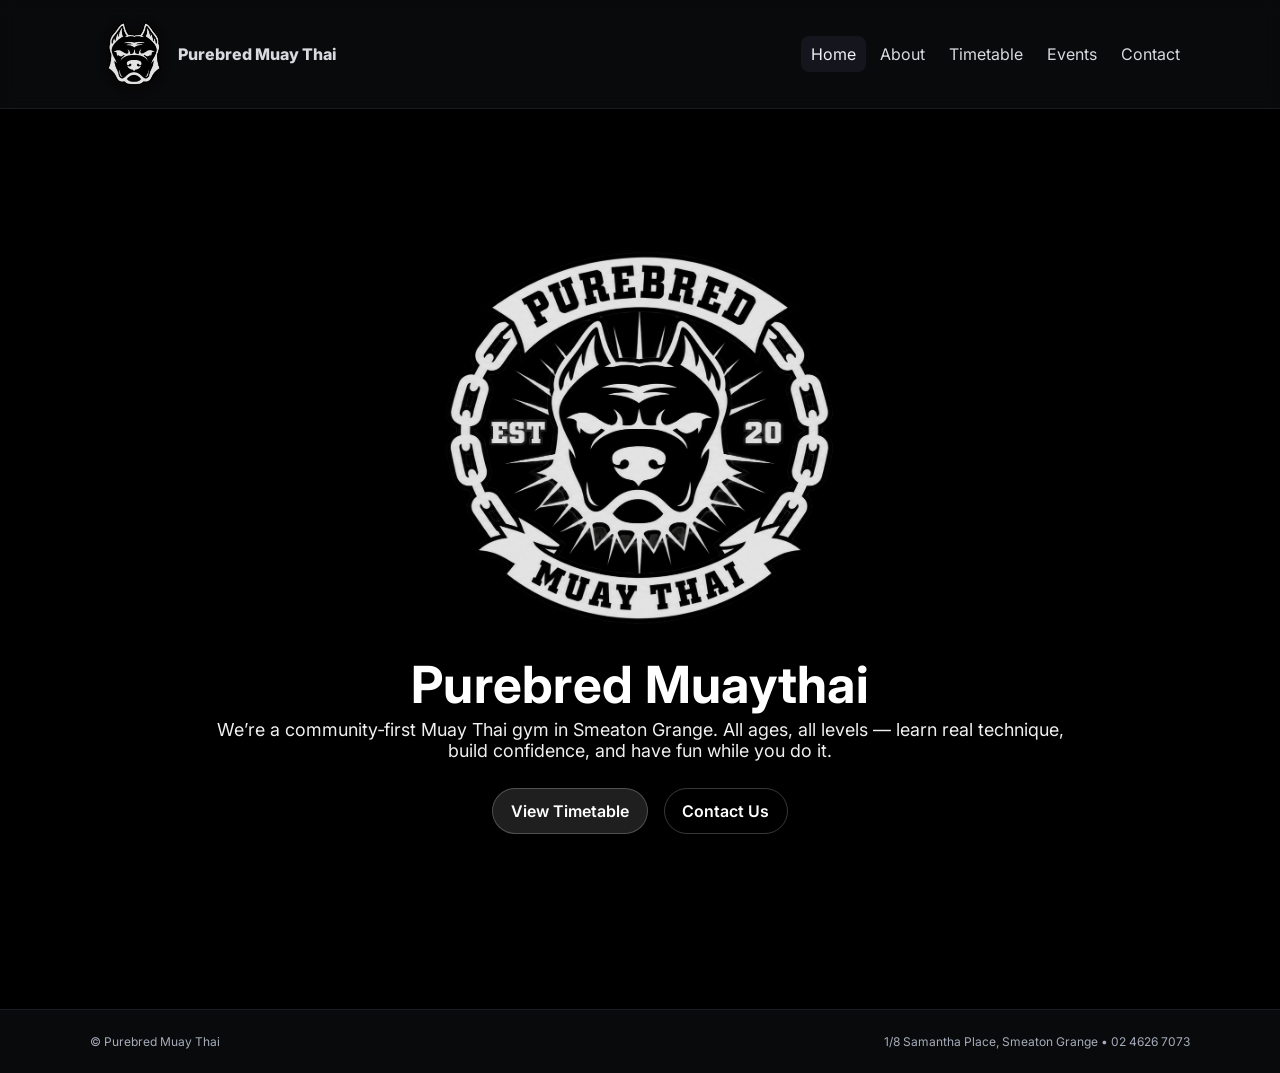
<file: index.html>
<!doctype html><html lang="en"><head>
<meta charset="utf-8"/><meta name="viewport" content="width=device-width, initial-scale=1"/>
<title>Purebred Muay Thai — Home</title>
<link href="https://fonts.googleapis.com/css2?family=Inter:wght@400;600;700;800&display=swap" rel="stylesheet">
<link rel="icon" type="image/png" href="assets/favicon.png">
<link rel="stylesheet" href="style.css">
  <!-- Include hero video styles reused from the About page -->
  <link rel="stylesheet" href="about-hero.css">
</head>
<body class="home-page">
<nav class="nav"><div class="container inner">
  <a class="logo" href="index.html"><img src="assets/purebred-dog-new.svg" alt="logo"/><span>Purebred Muay Thai</span></a>
  <div class="links">
    <a class="active" href="index.html">Home</a>
    <a class="" href="about.html">About</a>
    <a class="" href="timetable.html">Timetable</a>
    <a class="" href="events.html">Events</a>
    <a class="" href="contact.html">Contact</a>
  </div>
</div></nav>
  <!-- Home page hero adapted from the About page -->
  <section class="about-hero home-hero" aria-label="Purebred Muay Thai">
    <video class="about-hero__video" autoplay muted playsinline loop>
      <source src="assets/about-hero.mp4" type="video/mp4">
      Your browser does not support the video tag.
    </video>
    <div class="about-hero__overlay" aria-hidden="true"></div>
    <div class="about-hero__content container">
      <div class="hero-logo">
        <img src="assets/purebred-crest-new.svg" alt="Purebred Muay Thai logo">
      </div>
      <h1>Purebred Muaythai</h1>
      <p class="lede">We’re a community‑first Muay Thai gym in Smeaton Grange. All ages, all levels — learn real technique, build confidence, and have fun while you do it.</p>
      <div class="cta-row">
        <a class="btn btn-primary" href="timetable.html">View Timetable</a>
        <a class="btn btn-ghost" href="contact.html">Contact Us</a>
      </div>
    </div>
  </section>

<div class="container">
  

</div><footer class="footer"><div class="container inner">
  <div><div class="notice">© Purebred Muay Thai</div></div>
  <div class="notice">1/8 Samantha Place, Smeaton Grange • 02 4626 7073</div>
</div></footer><script src="script.js"></script></body></html>
</file>
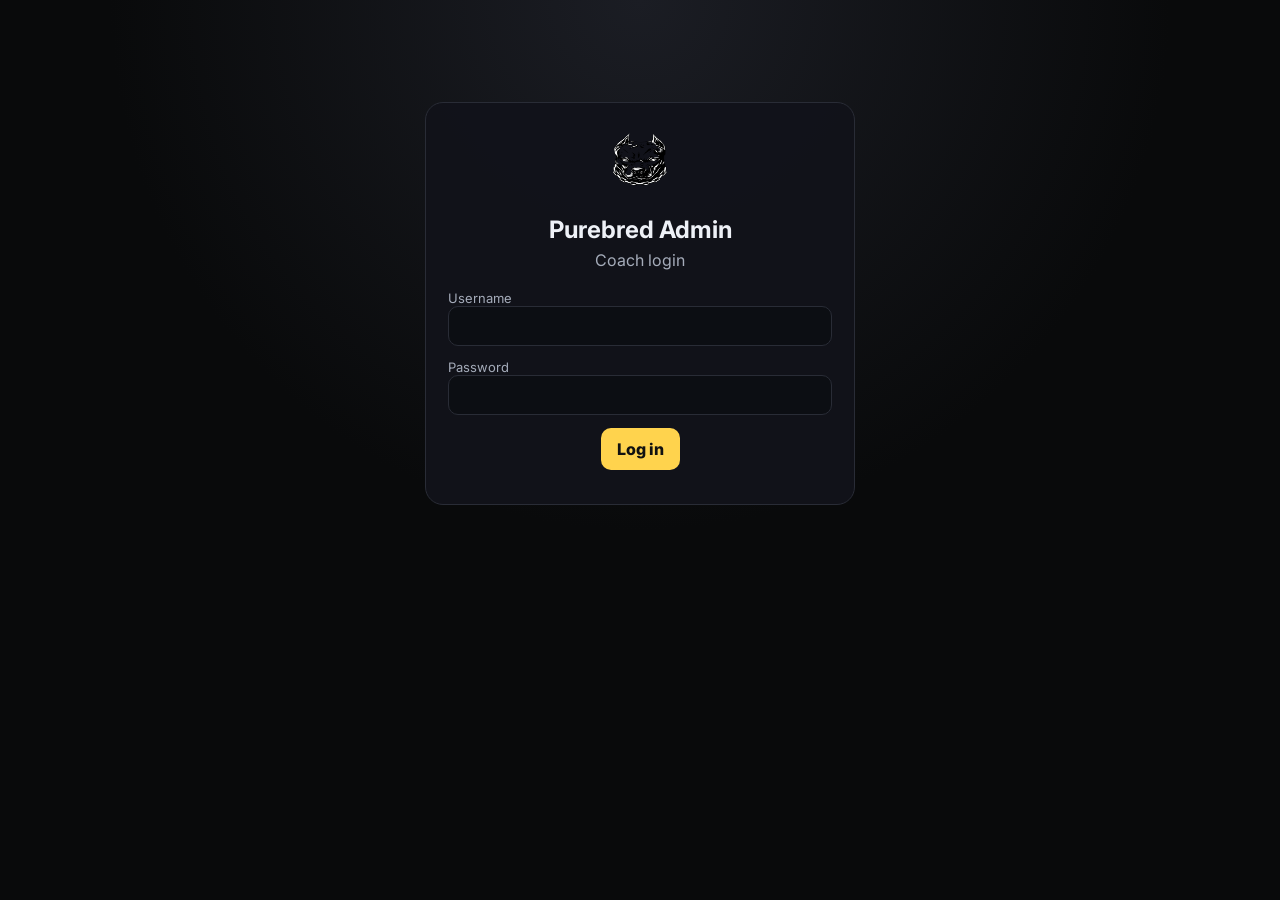
<file: admin/index.html>
<!doctype html>
<html lang="en"><head>
<meta charset="utf-8"><meta name="viewport" content="width=device-width,initial-scale=1">
<title>Purebred Admin</title>
<link href="https://fonts.googleapis.com/css2?family=Inter:wght@400;600;700;800&display=swap" rel="stylesheet">
<link rel="icon" type="image/png" href="../assets/favicon.png">
<link rel="stylesheet" href="admin.css">
</head><body>
<main class="admin-shell">
<section id="loginView" class="panel login-panel">
<img src="../assets/doglogo.png" class="admin-logo" alt="">
<h1>Purebred Admin</h1><p>Coach login</p>
<form id="loginForm" onsubmit="event.preventDefault()">
<label>Username<input id="username" autocomplete="username" required></label>
<label>Password<input id="password" type="password" autocomplete="current-password" required></label>
<button class="primary" type="submit" disabled>Log in</button><div id="loginMsg" class="msg" role="status" aria-live="polite">Loading sign-in… If this message stays, refresh the page and check that JavaScript is enabled.</div>
</form></section>
<section id="dashboard" hidden>
<header class="topbar"><div><h1>Purebred Admin</h1><p>Timetable & events manager</p></div><div class="top-actions"><a href="../index.html">View website</a><button id="logoutBtn" class="ghost">Log out</button></div></header>
<nav class="tabs"><button class="tab active" data-tab="timetable">Timetable</button><button class="tab" data-tab="events">Events</button></nav>
<section id="timetablePanel" class="panel tab-panel"><div class="section-head"><div><h2>Timetable</h2><p>Edit classes for each day, then save.</p></div><button id="saveTimetable" class="primary">Save timetable</button></div><div id="timetableEditor"></div></section>
<section id="eventsPanel" class="panel tab-panel" hidden><div class="section-head"><div><h2>Events</h2><p>Create, edit, hide or delete events.</p></div><button id="addEvent" class="primary">+ Add event</button></div><div id="eventsEditor"></div><div class="save-row"><button id="saveEvents" class="primary">Save events</button></div></section>
<div id="status" class="status"></div>
</section></main><script src="/admin/admin.js?v=login-reliability-1"></script></body></html>
</file>
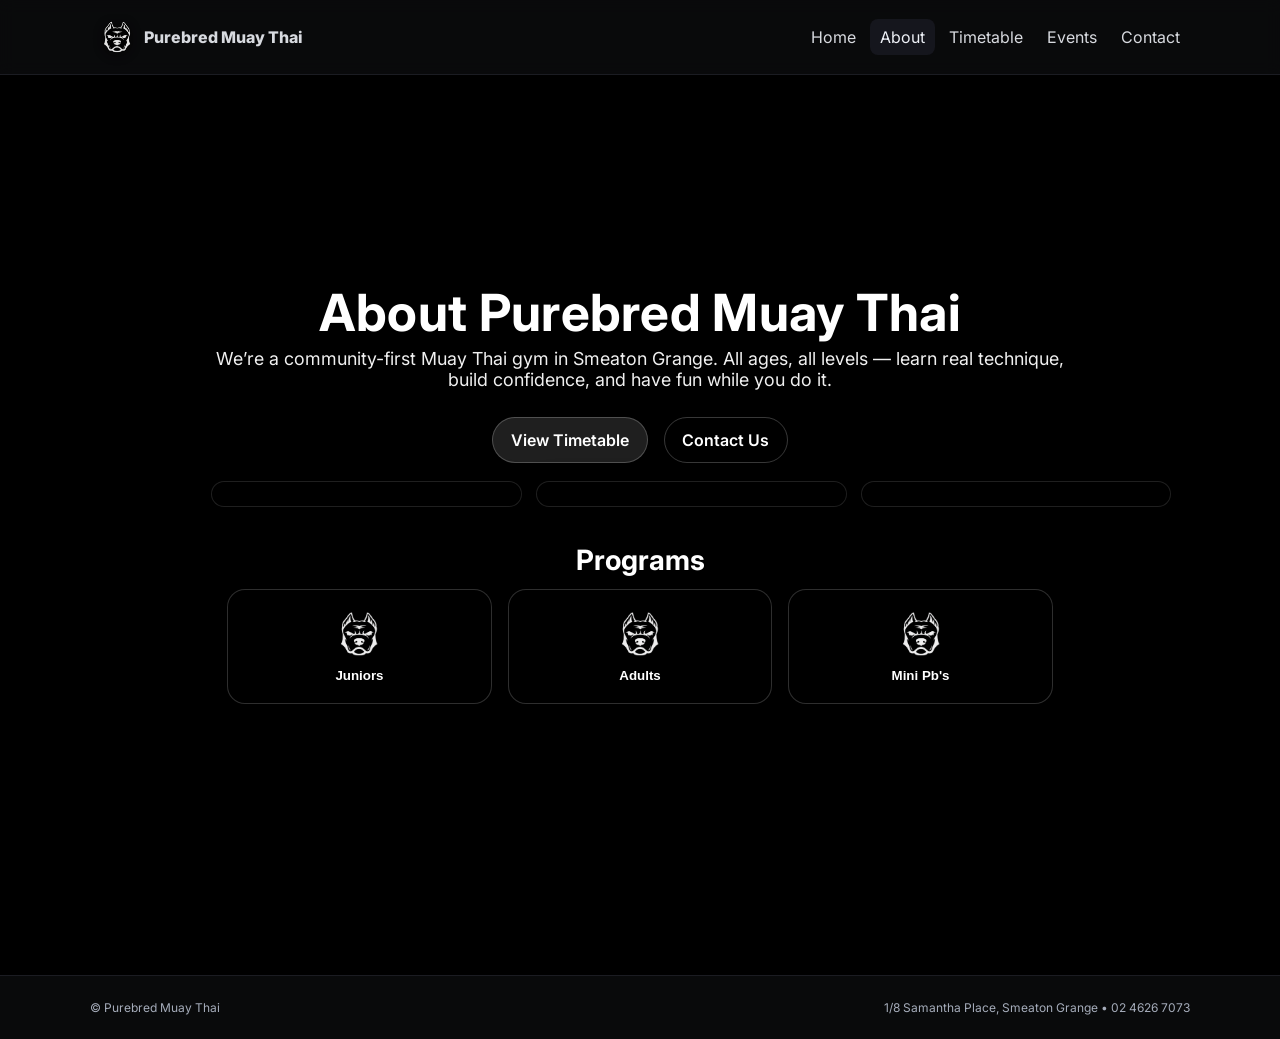
<file: about.html>
<!doctype html><html lang="en"><head>
<meta charset="utf-8"/><meta name="viewport" content="width=device-width, initial-scale=1"/>
<title>Purebred Muay Thai — About</title>
<link href="https://fonts.googleapis.com/css2?family=Inter:wght@400;600;700;800&display=swap" rel="stylesheet">
<link rel="icon" type="image/png" href="assets/favicon.png">
<link rel="stylesheet" href="style.css">  <link rel="stylesheet" href="about-hero.css">
</head><body>
<nav class="nav"><div class="container inner">
  <a class="logo" href="index.html"><img src="assets/purebred-dog-new.svg" alt="logo"/><span>Purebred Muay Thai</span></a>
  <div class="links">
    <a class="" href="index.html">Home</a>
    <a class="active" href="about.html">About</a>
    <a class="" href="timetable.html">Timetable</a>
    <a class="" href="events.html">Events</a>
    <a class="" href="contact.html">Contact</a>
  </div>
</div></nav>

  <!-- ABOUT HERO with background video -->
  <section class="about-hero" aria-label="About Purebred Muay Thai">
    <video class="about-hero__video" autoplay muted playsinline loop>
      <source src="assets/aboutbgvideo.mp4" type="video/mp4">
      Your browser does not support the video tag.
    </video>
    <div class="about-hero__overlay" aria-hidden="true"></div>
    <div class="about-hero__content container">
      <h1>About Purebred Muay Thai</h1>
      <p class="lede">We’re a community-first Muay Thai gym in Smeaton Grange. All ages, all levels — learn real technique, build confidence, and have fun while you do it.</p>
      <div class="cta-row">
        <a class="btn btn-primary" href="timetable.html">View Timetable</a>
        <a class="btn btn-ghost" href="contact.html">Contact Us</a>
      </div>
      <div id="review-stickers" class="review-stickers" aria-label="Member reviews"></div>

      <!-- Inline programs section moved onto the hero overlay -->
      <section class="programs-cta" id="programs">
        <h2 class="programs-title">Programs</h2>
        <div class="programs-grid">
          <button class="program-card" data-program="juniors" data-title="Juniors (8–12)" data-desc="For ages 8–12. Technique, pad work, confidence. Learn the right habits early.">
            <span class="icon" aria-hidden="true"><img src="assets/purebred-dog-new.svg" width="48" height="48"/></span>
            <span class="label">Juniors</span>
          </button>
          <!-- Removed the Teens program card per client request -->
          <button class="program-card" data-program="adults" data-title="Adults (14+)" data-desc="For adults 14+. Beginners • Advanced • Beginners sparring • All levels.">
            <span class="icon" aria-hidden="true"><img src="assets/purebred-dog-new.svg" width="48" height="48"/></span>
            <span class="label">Adults</span>
          </button>
          <button class="program-card" data-program="mini" data-title="Mini Purebreds (4–7)" data-desc="For kids aged 4–7. Basics, coordination, fun & respect.">
            <span class="icon" aria-hidden="true"><img src="assets/purebred-dog-new.svg" width="48" height="48"/></span>
            <span class="label">Mini Pb's</span>
          </button>
        </div>
      </section>
    </div>
  </section>
<!-- Google Reviews (Place API) -->
<section class="reviews-section" id="google-reviews" style="display:none">
  <div class="container">
    <h2 class="reviews-title">What members say</h2></section>
<!-- Programs section removed from its original position (now overlayed on the hero) -->



<!-- Program Modal -->
<div class="program-modal" id="programModal" hidden>
  <div class="pm-backdrop"></div>
  <div class="pm-card">
    <button class="pm-close" aria-label="Close">×</button>
    <h3 class="pm-title">Program</h3>
    <p class="pm-desc">Details…</p>
    <a class="btn btn-yellow pm-cta" href="timetable.html">Open Timetable</a>
  </div>
</div>

<script>
// Programs modal + deep-link to timetable
(() => {
  const elModal = document.getElementById('programModal');
  const title = elModal.querySelector('.pm-title');
  const desc  = elModal.querySelector('.pm-desc');
  const cta   = elModal.querySelector('.pm-cta');
  const close = elModal.querySelector('.pm-close');
  const backdrop = elModal.querySelector('.pm-backdrop');

  function open(program, name, text){
    title.textContent = name;
    desc.textContent = text;
    cta.href = 'timetable.html?program=' + encodeURIComponent(program);
    elModal.hidden = false;
    document.body.classList.add('no-scroll');
  }
  function hide(){
    elModal.hidden = true;
    document.body.classList.remove('no-scroll');
  }
  close.addEventListener('click', hide);
  backdrop.addEventListener('click', hide);
  document.addEventListener('keydown', e => { if(e.key === 'Escape') hide(); });

  document.querySelectorAll('.program-card').forEach(btn => {
    btn.addEventListener('click', () => {
      open(btn.dataset.program, btn.dataset.title, btn.dataset.desc);
    });
  });
})();
</script>
</h2>
    <div id="reviews-list" class="reviews-list"></div>
  </div>
</section>


<!-- Removed legacy summary list of Teens and Adults programs as requested -->






<footer class="footer"><div class="container inner">
  <div><div class="notice">© Purebred Muay Thai</div></div>
  <div class="notice">1/8 Samantha Place, Smeaton Grange • 02 4626 7073</div>
</div></footer>
<script src="script.js"></script>

































<script>
(function(){
  const host=document.getElementById("review-stickers");
  if(!host)return;
  const reviews=[
    ["assets/review_backup_1.png","Member review 1"],
    ["assets/review_backup_2.png","Member review 2"],
    ["assets/review_backup_3.png","Member review 3"]
  ];
  let index=0;
  const mobile=window.matchMedia("(max-width: 900px)");
  function render(){
    host.replaceChildren();
    const visible=mobile.matches?[reviews[index%reviews.length]]:reviews;
    visible.forEach(([src,alt])=>{
      const card=document.createElement("article");
      card.className="sticker";
      const image=document.createElement("img");
      image.src=src;image.alt=alt;
      image.style.cssText="width:100%;height:auto;border-radius:12px;display:block";
      card.appendChild(image);host.appendChild(card);
    });
  }
  render();
  mobile.addEventListener("change",render);
  setInterval(()=>{if(mobile.matches){index++;render()}},4000);
})();
</script>

</body></html>
</file>
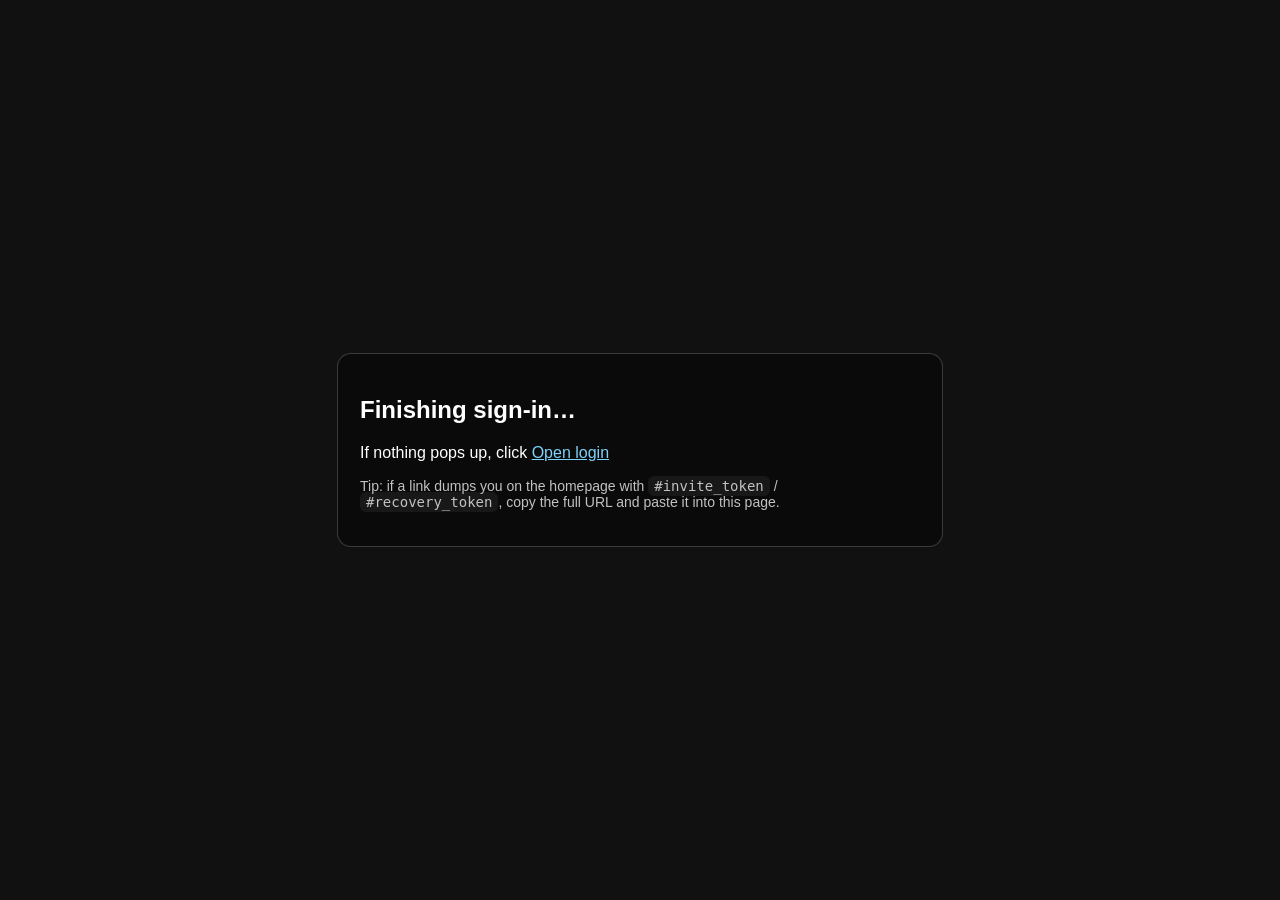
<file: auth.html>
<!doctype html>
<html>
<head>
  <meta charset="utf-8" />
  <meta name="viewport" content="width=device-width, initial-scale=1" />
  <title>Purebred Admin Access</title>
  <script src="https://identity.netlify.com/v1/netlify-identity-widget.js"></script>
  <style>
    body{font-family:Arial,Helvetica,sans-serif;display:flex;align-items:center;justify-content:center;min-height:100vh;margin:0;background:#111;color:#fff;}
    .box{max-width:560px;padding:22px;border:1px solid rgba(255,255,255,.2);border-radius:14px;background:rgba(0,0,0,.4)}
    a{color:#7dd3fc}
    code{background:rgba(255,255,255,.08);padding:2px 6px;border-radius:6px}
  </style>
</head>
<body>
  <div class="box">
    <h2>Finishing sign-in…</h2>
    <p>If nothing pops up, click <a href="#" id="open">Open login</a></p>
    <p style="opacity:.75;font-size:14px">Tip: if a link dumps you on the homepage with <code>#invite_token</code> / <code>#recovery_token</code>, copy the full URL and paste it into this page.</p>
  </div>

  <script>
    // 1) Read tokens from the URL hash on THIS page (e.g. #invite_token=XXX)
    function getHashParams() {
      const hash = window.location.hash || "";
      const out = {};
      hash.replace(/^#/, "").split("&").forEach(part => {
        if (!part) return;
        const [k, v] = part.split("=");
        out[decodeURIComponent(k)] = decodeURIComponent(v || "");
      });
      return out;
    }

    function goAdmin() {
      window.location.replace("/admin/");
    }

    function startIdentity() {
      if (!window.netlifyIdentity) return;

      // Always init once
      window.netlifyIdentity.init();

      // When logged in, go to /admin
      window.netlifyIdentity.on("login", goAdmin);

      const params = getHashParams();

      // 2) If we have an invite token, accept it and set password inside the modal
      if (params.invite_token) {
        // This opens the modal in "signup / invite" context
        window.netlifyIdentity.open("signup");
        return;
      }

      // 3) If we have a recovery token, open the recovery flow in the modal
      if (params.recovery_token) {
        window.netlifyIdentity.open("recovery");
        return;
      }

      // 4) If we have a confirmation token, open login (user can then set password/reset if needed)
      if (params.confirmation_token) {
        window.netlifyIdentity.open("login");
        return;
      }

      // Default: open login
      window.netlifyIdentity.open("login");
    }

    document.getElementById("open").addEventListener("click", function(e){
      e.preventDefault();
      startIdentity();
    });

    // auto-run
    setTimeout(startIdentity, 200);
  </script>
</body>
</html>
</file>
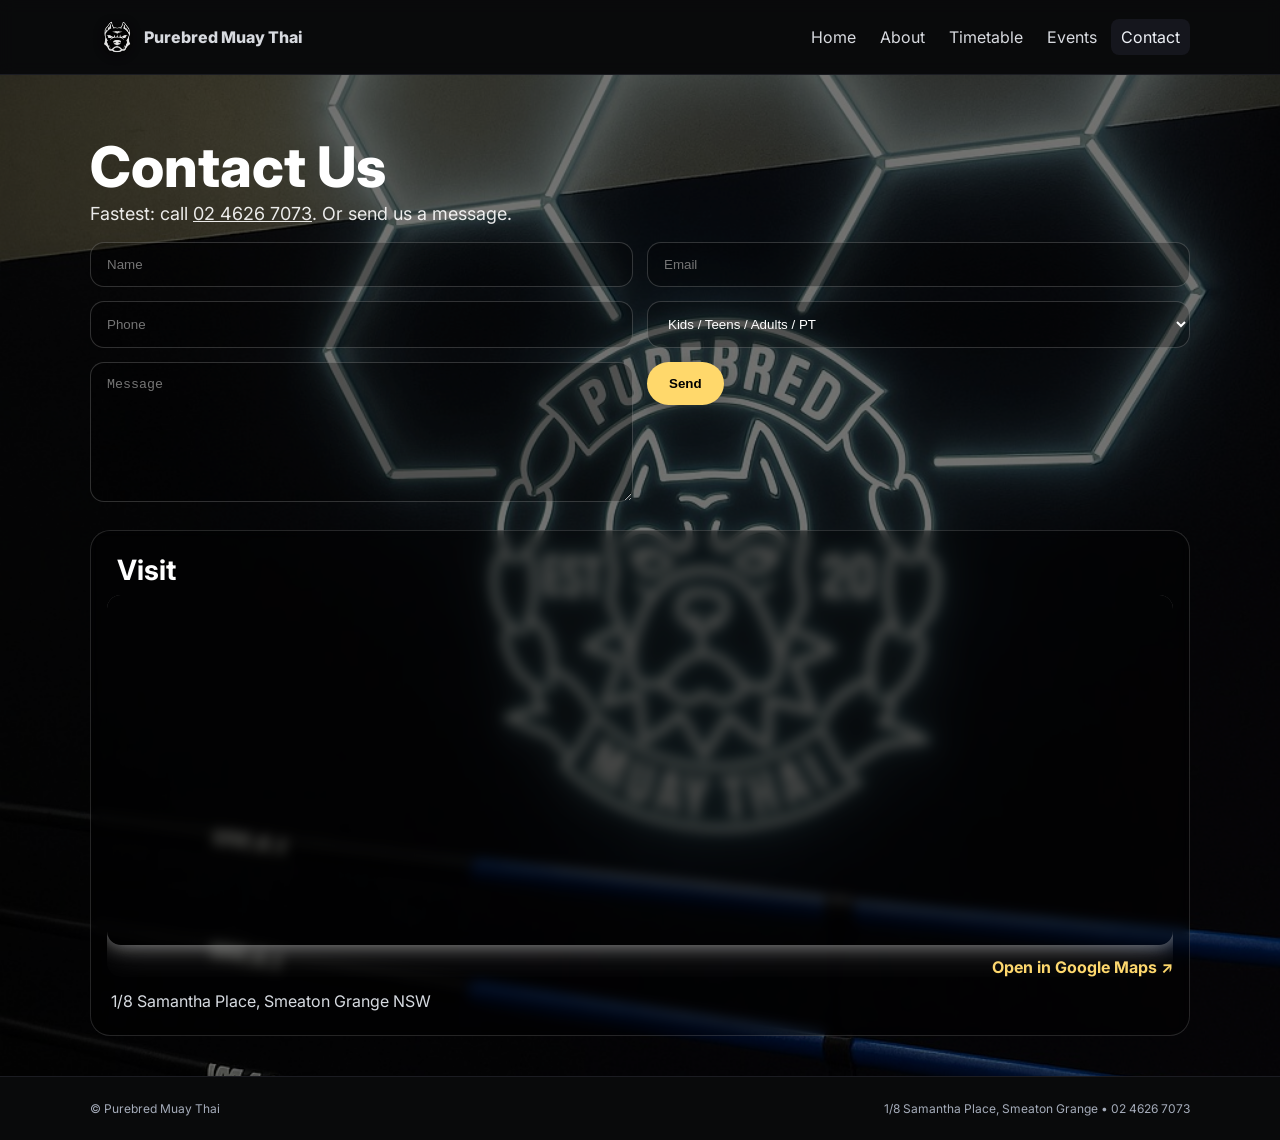
<file: contact.html>
<!doctype html>
<html lang="en">
<head>
<meta charset="utf-8"/><meta name="viewport" content="width=device-width, initial-scale=1"/>
<title>Purebred Muay Thai — Home</title>
<link href="https://fonts.googleapis.com/css2?family=Inter:wght@400;600;700;800&display=swap" rel="stylesheet">
<link rel="icon" type="image/png" href="assets/favicon.png">
<link rel="stylesheet" href="style.css">
  <!-- Include hero video styles reused from the About page -->
  <link rel="stylesheet" href="about-hero.css">
<link rel="stylesheet" href="contact.css"></head>
<body class="contact-page">
<nav class="nav"><div class="container inner">
  <a class="logo" href="index.html"><img src="assets/purebred-dog-new.svg" alt="logo"/><span>Purebred Muay Thai</span></a>
  <div class="links">
    <a class="" href="index.html">Home</a>
    <a class="" href="about.html">About</a>
    <a class="" href="timetable.html">Timetable</a>
    <a class="" href="events.html">Events</a>
    <a class="active" href="contact.html">Contact</a>
  </div>
</div></nav>
<section class="contact-hero">
  <div class="inner">
    <h1 style="font-size: clamp(38px, 5vw, 56px); font-weight:800; margin:0 0 6px;">Contact Us</h1>
    <p style="opacity:.9; margin:0 0 18px; font-size:clamp(16px, 2.2vw, 18px)">Fastest: call <a href="tel:0246267073" style="color:#fff; text-decoration:underline;">02 4626 7073</a>. Or send us a message.</p>
    <!--
      Updated contact form

      This form posts to formsubmit.co, a free service that forwards form submissions
      to the specified email address.  When you receive the first submission from
      this form you will be asked to confirm the email address.  After confirmation
      subsequent submissions will be delivered to your inbox without any additional
      configuration.

      To change the recipient email address, edit the `action` attribute below
      replacing `purebredmuaythaigym@gmail.com` with the desired address.  Do not remove
      the leading `https://formsubmit.co/`.  You can also customise the subject
      and autoresponse using the hidden `_subject` and `_autoresponse` fields.
    -->
    <form action="https://formsubmit.co/purebredmuaythaigym@gmail.com" method="POST" class="form-grid" autocomplete="on">
      <!--
        Formspree/formsubmit hidden inputs:
        _subject sets the email subject line.
        _template=table formats the message as a table for easier reading.
        _captcha disables the built‑in captcha for a smoother user experience.
        _autoresponse sends an automatic reply back to the sender (optional).
      -->
      <input type="hidden" name="_subject" value="New contact submission from Purebred Muay Thai">
      <input type="hidden" name="_template" value="table">
      <input type="hidden" name="_captcha" value="false">
      <input type="hidden" name="_autoresponse" value="Thanks for contacting Purebred Muay Thai! We\'ll be in touch soon.">

      <input name="name" placeholder="Name" required>
      <input name="email" type="email" placeholder="Email" required>
      <input name="phone" placeholder="Phone">
      <select name="interest">
        <option>Kids / Teens / Adults / PT</option>
        <option>Mini Purebreds (4-7)</option>
        <option>Juniors (8-12)</option>
        <option>Teens (13-17)</option>
        <option>Adults (18+)</option>
        <option>1:1 PT</option>
      </select>
      <textarea name="msg" placeholder="Message"></textarea>
      <div><button class="btn-primary" type="submit">Send</button></div>
    </form>
  </div>

  <div class="visit">
    <h2 style="margin:6px 10px 8px; font-size:clamp(24px, 3vw, 28px);">Visit</h2>
    
    
<div class="map-wrap">
  
  <iframe 
    class="purebred-map"
    width="100%" 
    height="350" 
    loading="lazy" 
    allowfullscreen 
    referrerpolicy="no-referrer-when-downgrade" 
    src="https://www.google.com/maps?q=Purebred+Muay+Thai+1%2F8+Samantha+Place+Smeaton+Grange+NSW&output=embed">
  </iframe>

  <div style="text-align:right; margin-top:8px;">
    <a href="https://maps.app.goo.gl/QBPLCqaHPDmRauLf6" 
       target="_blank" 
       style="color:#ffd86b; text-decoration:none; font-weight:700;">
      Open in Google Maps ↗
    </a>
  </div>
</div>


    <div class="addr">1/8 Samantha Place, Smeaton Grange NSW</div>
  </div>
</section>
<footer class="footer"><div class="container inner">
  <div><div class="notice">© Purebred Muay Thai</div></div>
  <div class="notice">1/8 Samantha Place, Smeaton Grange • 02 4626 7073</div>
</div></footer>
</body>
</html>
</file>
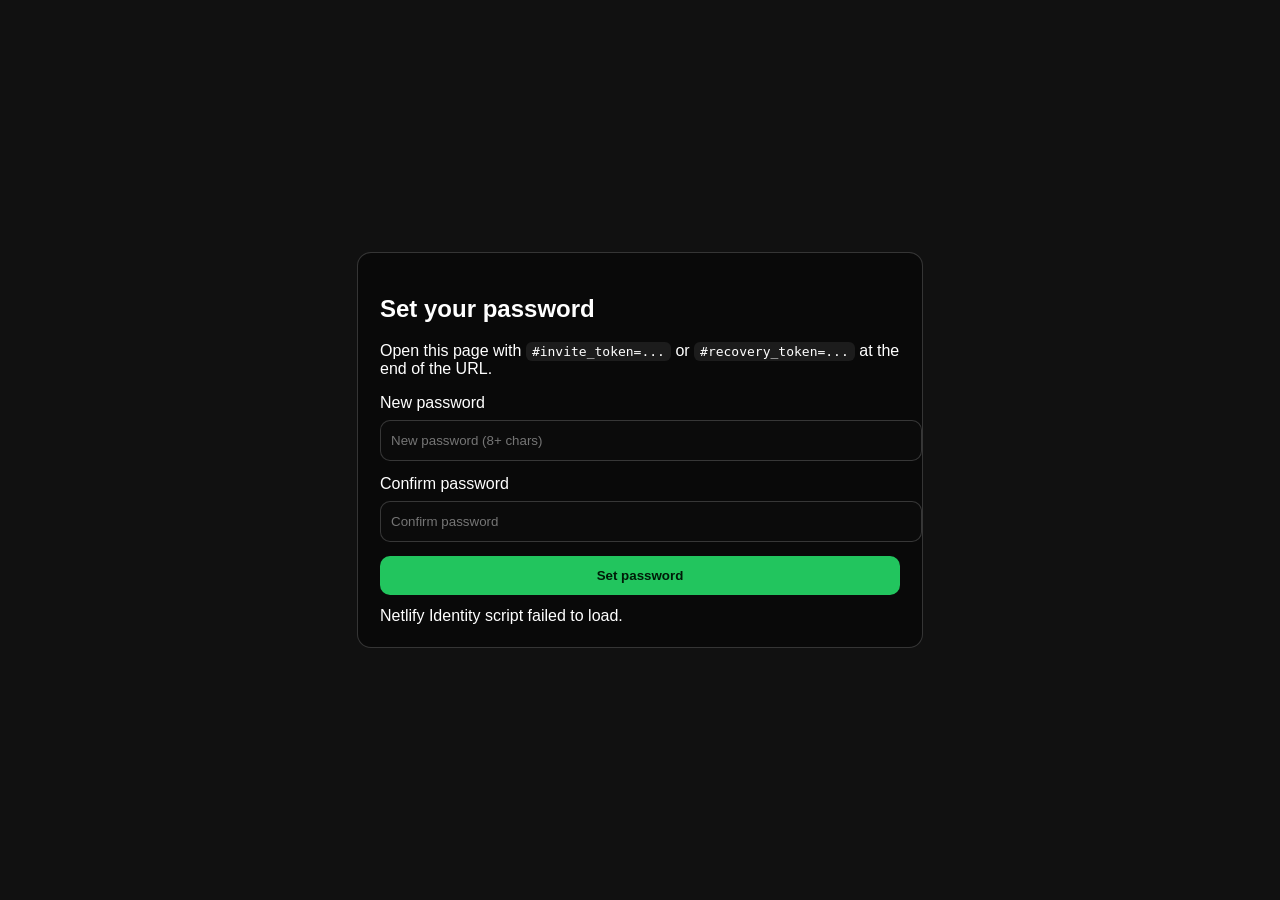
<file: set-password.html>
<!doctype html>
<html>
<head>
  <meta charset="utf-8" />
  <meta name="viewport" content="width=device-width, initial-scale=1" />
  <title>Set Password</title>
  <script src="https://identity.netlify.com/v1/netlify-identity-widget.js"></script>
  <style>
    body{font-family:Arial,Helvetica,sans-serif;margin:0;min-height:100vh;display:flex;align-items:center;justify-content:center;background:#111;color:#fff}
    .box{width:min(520px,92vw);padding:22px;border:1px solid rgba(255,255,255,.18);border-radius:14px;background:rgba(0,0,0,.45)}
    input{width:100%;padding:12px 10px;margin:8px 0 14px;border-radius:10px;border:1px solid rgba(255,255,255,.18);background:#0b0b0b;color:#fff}
    button{width:100%;padding:12px 10px;border-radius:10px;border:0;background:#22c55e;color:#001b08;font-weight:700;cursor:pointer}
    #msg{margin-top:12px;white-space:pre-wrap}
    code{background:rgba(255,255,255,.08);padding:2px 6px;border-radius:6px}
  </style>
</head>
<body>
  <div class="box">
    <h2>Set your password</h2>
    <p>
      Open this page with <code>#invite_token=...</code> or <code>#recovery_token=...</code> at the end of the URL.
    </p>

    <form id="setPasswordForm">
      <label>New password</label>
      <input id="password" type="password" placeholder="New password (8+ chars)" required />

      <label>Confirm password</label>
      <input id="password2" type="password" placeholder="Confirm password" required />

      <button type="submit">Set password</button>
    </form>

    <div id="msg"></div>
  </div>

  <script>
    function getHashToken(name){
      const h = (location.hash || "").replace(/^#/, "");
      const params = new URLSearchParams(h);
      return params.get(name);
    }

    window.addEventListener("load", () => {
      const msg = document.getElementById("msg");
      const form = document.getElementById("setPasswordForm");

      if (!window.netlifyIdentity) {
        msg.textContent = "Netlify Identity script failed to load.";
        return;
      }

      netlifyIdentity.init();
      const gotrue = netlifyIdentity.gotrue;

      form.addEventListener("submit", async (e) => {
        e.preventDefault();
        msg.textContent = "";

        const pw1 = document.getElementById("password").value.trim();
        const pw2 = document.getElementById("password2").value.trim();
        if (pw1.length < 8) { msg.textContent = "Password must be at least 8 characters."; return; }
        if (pw1 !== pw2) { msg.textContent = "Passwords do not match."; return; }

        const invite = getHashToken("invite_token");
        const recovery = getHashToken("recovery_token");

        try {
          msg.textContent = "Working…";

          if (invite) {
            await gotrue.acceptInvite(invite, pw1);
            msg.textContent = "Invite accepted ✅ Redirecting to /admin …";
            location.href = "/admin/";
            return;
          }

          if (recovery) {
            await gotrue.recover(recovery, pw1);
            msg.textContent = "Password reset ✅ Redirecting to /admin …";
            location.href = "/admin/";
            return;
          }

          msg.textContent = "No invite_token or recovery_token found in the URL.";
        } catch (err) {
          msg.textContent = "FAILED: " + (err?.message || err);
        }
      });
    });
  </script>
</body>
</html>
</file>
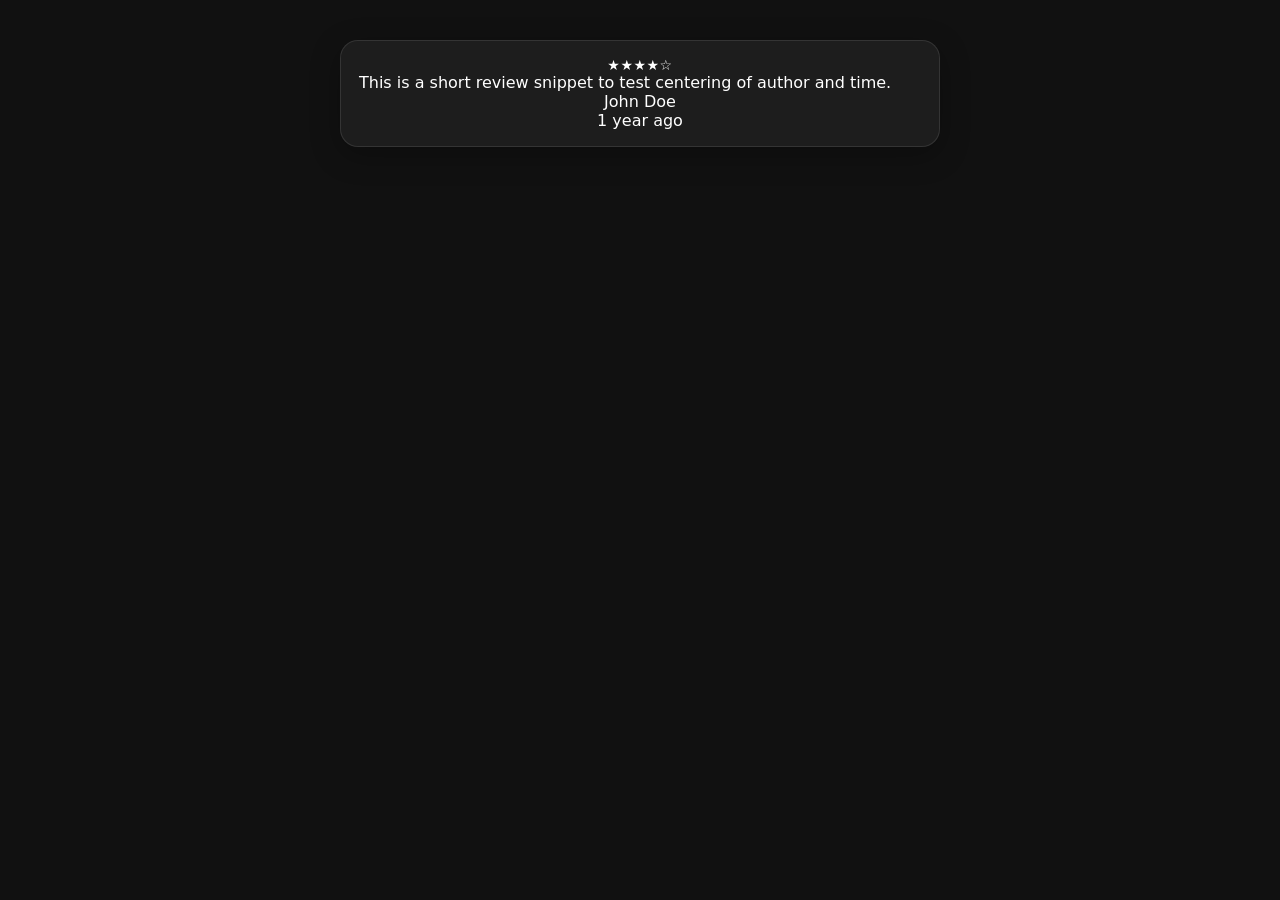
<file: test_card.html>
<!doctype html>
<html lang="en">
<head>
  <meta charset="utf-8">
  <meta name="viewport" content="width=device-width, initial-scale=1">
  <title>Test Review Card List</title>
  <link rel="stylesheet" href="style.css">
  <style>
    body{
      background:#111;
      padding:40px;
      color:#fff;
    }
    .test-container{
      max-width:600px;
      margin:0 auto;
    }
  </style>
</head>
<body>
  <div class="test-container">
    <div class="review-card">
      <div class="stars">★★★★☆</div>
      <div class="snippet">This is a short review snippet to test centering of author and time.</div>
      <div class="author">John Doe</div>
      <div class="meta">1 year ago</div>
    </div>
  </div>
</body>
</html>
</file>
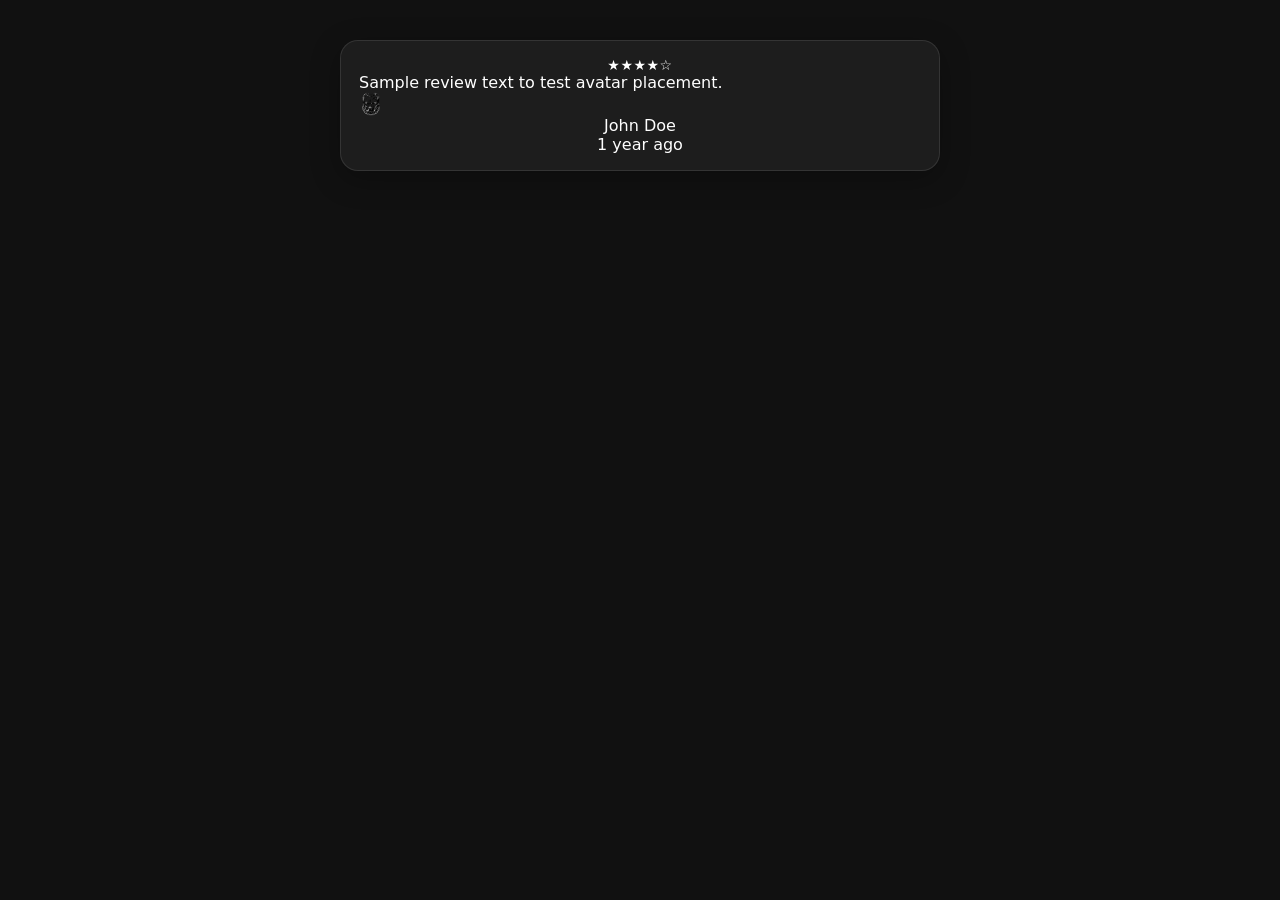
<file: test_card2.html>
<!doctype html>
<html lang="en">
<head>
  <meta charset="utf-8">
  <title>Test Review Card Avatar</title>
  <link rel="stylesheet" href="style.css">
  <style>
    body{background:#111;padding:40px;color:#fff;}
    .test-container{max-width:600px;margin:0 auto;}
  </style>
</head>
<body>
  <div class="test-container">
    <div class="review-card">
      <div class="stars">★★★★☆</div>
      <div class="snippet">Sample review text to test avatar placement.</div>
      <div class="author"><img class="avatar" src="assets/doglogo.png" alt="">John Doe</div>
      <div class="meta">1 year ago</div>
    </div>
  </div>
</body>
</html>
</file>
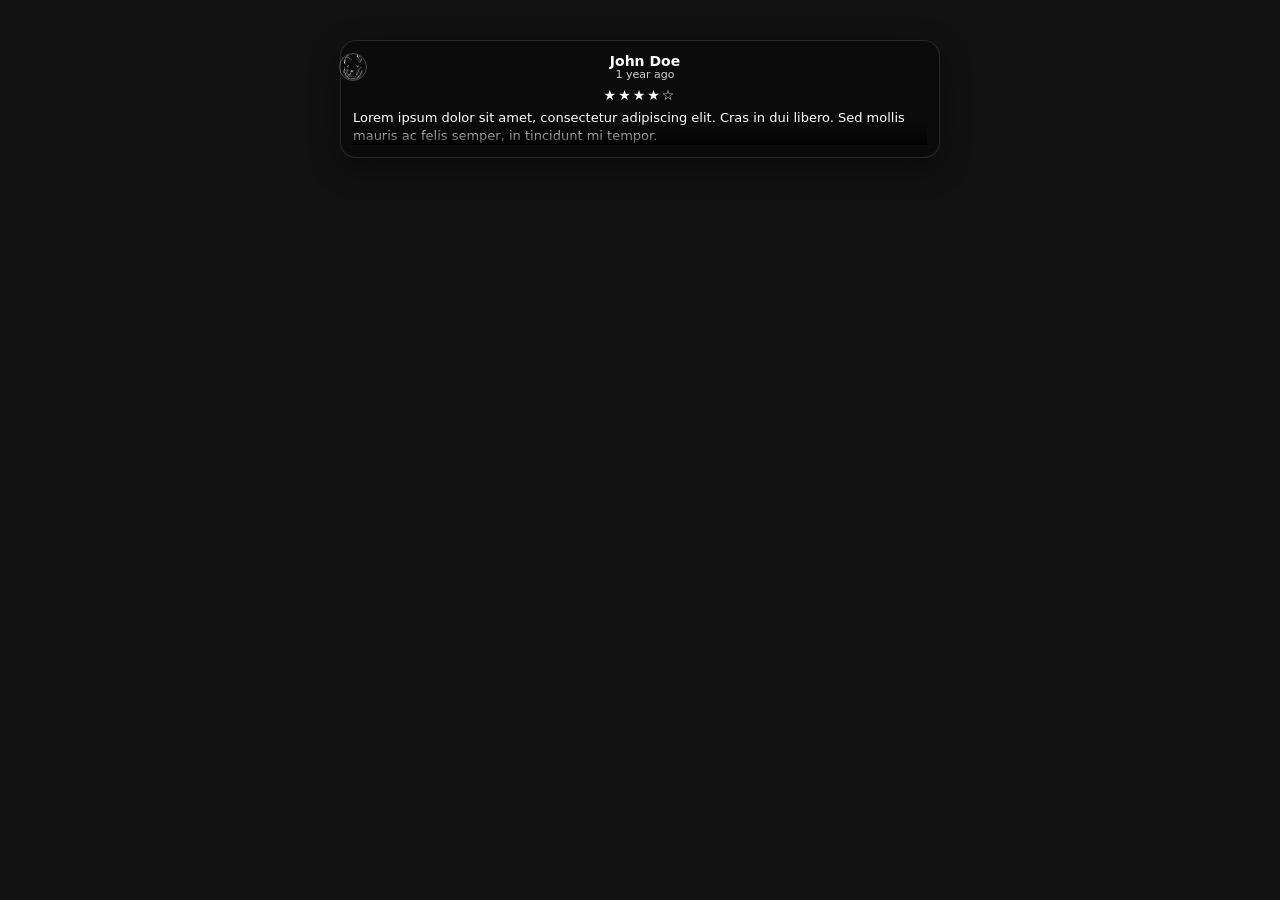
<file: test_review.html>
<!doctype html>
<html lang="en">
<head>
  <meta charset="utf-8">
  <meta name="viewport" content="width=device-width, initial-scale=1">
  <title>Test Review Card</title>
  <!-- Include the same stylesheets used by the site -->
  <link rel="stylesheet" href="style.css">
  <link rel="stylesheet" href="about-hero.css">
  <style>
    body{
      background:#111;
      padding:40px;
      color:#fff;
    }
    .test-container{
      max-width:600px;
      margin:0 auto;
    }
      /* Using production CSS for review cards; no test overrides */
      /* overrides removed; using main CSS */
  </style>
</head>
<body>
  <div class="test-container">
    <article class="sticker">
      <div class="head">
        <!-- Use a built‑in logo for the avatar -->
        <img src="assets/doglogo.png" alt="Avatar">
        <div>
          <div class="name">John Doe</div>
          <div class="time">1 year ago</div>
        </div>
      </div>
      <div class="stars"><span>★</span><span>★</span><span>★</span><span>★</span><span>☆</span></div>
      <div class="text">Lorem ipsum dolor sit amet, consectetur adipiscing elit. Cras in dui libero. Sed mollis mauris ac felis semper, in tincidunt mi tempor.</div>
    </article>
  </div>
</body>
</html>
</file>
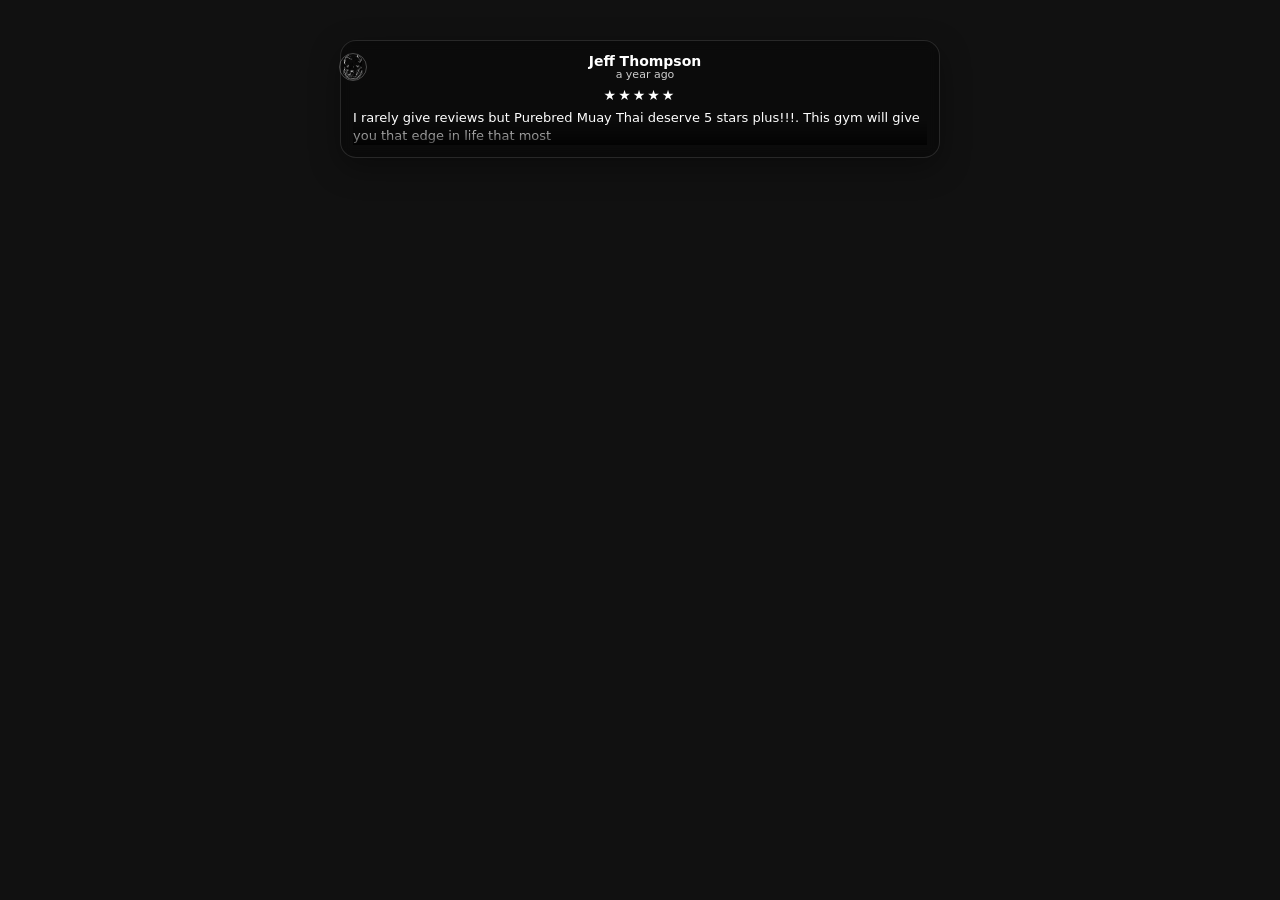
<file: test_review_align.html>
<!doctype html>
<html lang="en">
<head>
  <meta charset="utf-8">
  <title>Test Alignment</title>
  <link rel="stylesheet" href="style.css">
  <link rel="stylesheet" href="about-hero.css">
  <style>
    body{background:#111;padding:40px;color:#fff;}
    .test-container{max-width:600px;margin:0 auto;}
    /* override for testing alignment */
    .sticker .head{
      justify-content:center;
      margin-left:-14px;
    }
    .sticker .head > div{
      flex:1;
      text-align:center;
    }
    .sticker .name,
    .sticker .time{
      display:block;
    }
    .sticker .stars{
      width:100%;
      text-align:center;
    }
  </style>
</head>
<body>
  <div class="test-container">
    <article class="sticker">
      <div class="head">
        <img src="assets/doglogo.png" alt=""/>
        <div>
          <div class="name">Jeff Thompson</div>
          <div class="time">a year ago</div>
        </div>
      </div>
      <div class="stars">★★★★★</div>
      <div class="text">I rarely give reviews but Purebred Muay Thai deserve 5 stars plus!!!. This gym will give you that edge in life that most</div>
    </article>
  </div>
</body>
</html>
</file>
<file: style.css>
:root{
  --bg:#090a0b;
  --ink:#eef1f7;
  --muted:#a5acba;
  --line:#1b1c22;
  --accent:#ffd34d;
}
*{box-sizing:border-box}
html,body{margin:0;padding:0;background:var(--bg);color:var(--ink);font-family:Inter,ui-sans-serif,system-ui,-apple-system,Segoe UI,Roboto,Helvetica,Arial}
a{color:inherit;text-decoration:none}
img{max-width:100%;display:block}
.container{width:min(1100px,90%);margin:0 auto}
.nav{position:sticky;top:0;background:rgba(10,10,12,.9);backdrop-filter:blur(8px);border-bottom:1px solid var(--line);z-index:40}
.nav .inner{display:flex;align-items:center;justify-content:space-between;padding:12px 0}
.logo{display:flex;align-items:center;gap:10px;font-weight:800}
.logo img{width:34px;height:34px}
.nav a{padding:8px 10px;border-radius:8px;opacity:.9}
.nav a.active,.nav a:hover{background:#15161d;opacity:1}
.hero{padding:76px 0 40px;display:grid;grid-template-columns:1.1fr .9fr;gap:36px;align-items:center}
h1{font-size:44px;line-height:1.03;margin:0}
.lead{color:var(--muted);font-size:18px;margin-top:12px}
.cta{display:flex;gap:12px;margin-top:22px;flex-wrap:wrap}
.btn{padding:12px 18px;border-radius:12px;border:1px solid var(--line);font-weight:700;background:#14151c}
.btn.primary{background:var(--accent);color:#111}
.btn.outline{background:transparent;border:1px solid var(--accent)}
.section{padding:48px 0}
.section h2{font-size:30px;margin:0 0 10px}
.sub{color:var(--muted);max-width:68ch}
.programs{display:grid;grid-template-columns:repeat(4,1fr);gap:14px}
.program{padding:18px;border:1px solid var(--line);border-radius:16px;background:linear-gradient(180deg,#12131a,#0d0e13)}
.program h3{margin:0 0 6px;font-size:18px}
.program p{color:var(--muted);font-size:14px;margin:0}
.program .pill{display:inline-block;background:var(--accent);color:#111;padding:6px 10px;border-radius:999px;font-weight:800;margin-top:10px}
.split{display:grid;grid-template-columns:1fr 1fr;gap:18px}
.footer{border-top:1px solid var(--line);color:#aeb4c2}
.footer .inner{display:flex;justify-content:space-between;gap:18px;padding:24px 0}
.notice{color:var(--muted);font-size:12px}
.list{display:grid;gap:6px}
.list li{color:var(--muted)}
.tablewrap{background:#11131a;border:1px solid var(--line);border-radius:16px;padding:14px}
input,textarea{width:100%;padding:12px 14px;border-radius:12px;border:1px solid var(--line);background:#0f1016;color:#fff}
label{font-size:13px;color:var(--muted)}
.form .row{display:grid;grid-template-columns:1fr 1fr;gap:12px}
.hero img{
  max-width: 560px;
  filter:
    drop-shadow(0 0 95px rgba(255,255,255,0.55))
    drop-shadow(0 0 55px rgba(255,255,255,0.45))
    drop-shadow(0 12px 26px rgba(0,0,0,0.7)) !important;
  transform: translateZ(0);
  transition: filter .2s ease;
}
@media (max-width:1000px){
  .hero{grid-template-columns:1fr}
  .programs{grid-template-columns:1fr 1fr}
  .split{grid-template-columns:1fr}
}
@media (max-width:560px){
  .programs{grid-template-columns:1fr}
}

/* v7 clarity tweaks */
.btn.outline{border-width:2px}



/* ===== Depth upgrade v7.3 (white halo, stronger, forced) ===== */
.hero{ position: relative; }
.hero::before{ content:none; }

.hero img{
  max-width: 560px;
  filter:
    drop-shadow(0 0 95px rgba(255,255,255,0.55))
    drop-shadow(0 0 55px rgba(255,255,255,0.45))
    drop-shadow(0 12px 26px rgba(0,0,0,0.7)) !important;
  transform: translateZ(0);
  transition: filter .2s ease;
}
.hero img:hover{
  filter:
    drop-shadow(0 0 75px rgba(255,255,255,0.55))
    drop-shadow(0 0 35px rgba(255,255,255,0.45))
    drop-shadow(0 8px 20px rgba(0,0,0,0.65));
}

.logo img{
  filter: drop-shadow(0 2px 6px rgba(0,0,0,.45));
}


/* === Purebred Muay Thai site-wide background (auto-injected) === */
html, body {
  height: 100%;
}
body {
  margin: 0;
  padding: 0;
  position: relative;
  min-height: 100vh;
}
/*
 * The global background image overlay has been disabled by default. We only
 * apply it on pages that explicitly opt in via a special body class.  For
 * example, the timetable page sets class="timetable-page" on the <body>
 * element, and the rules below will then show the background image with
 * a dark overlay to allow the underlying content to remain readable.
 */

/* Default body background overlay: do nothing */
body::before {
  content: "";
}

/* Remove the default solid background colour when the timetable page is active
   so that the custom background image overlay becomes visible. */
body.timetable-page {
  /* Override the solid page background so the image shows through */
  background: transparent !important;
}

/* Timetable page background overlay */
body.timetable-page::before {
  content: "";
  position: fixed;
  top: 0;
  left: 0;
  width: 100%;
  height: 100%;
  /* Dark overlay (alpha 0.7) on top of the custom image to make the
     background faint while keeping the timetable content readable */
  background:
    linear-gradient(rgba(0,0,0,0.7), rgba(0,0,0,0.7)),
    /* Use a local copy of the timetable background image to avoid
       relative-path issues. The image is copied into the
       muaythaisite/muaythaisite/assets directory. */
    url("assets/timetableBG.png") center center / cover no-repeat;
  z-index: -1;
  pointer-events: none;
}
/* === End background injection === */

/*
 * Timetable-specific transparency overrides
 *
 * To ensure the timetable blocks remain semi‑transparent on the timetable
 * page (allowing the faint background image to show through) while
 * preserving the original design on other pages, we scope these rules
 * under the `.timetable-page` body class.  Only the timetable page adds
 * this class to its <body> element.
 */

body.timetable-page .tt4-grid .tt4-day,
body.timetable-page .tt4-grid .tt4-cell,
body.timetable-page .tt4-grid .tt4-cell:nth-child(odd) {
  background: rgba(17, 19, 26, 0.7) !important;
  backdrop-filter: blur(5px);
}

body.timetable-page .slot {
  background: rgba(23, 24, 35, 0.7) !important;
  backdrop-filter: blur(5px);
}

body.timetable-page .tt4-filters label {
  background: rgba(16, 17, 24, 0.7) !important;
  backdrop-filter: blur(5px);
}

/*
 * Home hero logo overlay
 *
 * The home page reuses the about page’s video hero, but we overlay a small
 * Purebred logo on top of the video.  The `.home-hero` class marks the
 * adapted hero section, while `.hero-logo` positions the logo.  Sizes
 * adjust responsively for smaller screens.
 */
.home-hero {
  position: relative;
}
.home-hero .hero-logo {
  /* When nested inside the content, simply size and space the logo */
  max-width: 400px;
  margin: 0 auto 28px;
  opacity: 0.9;
}
@media (max-width: 768px) {
  .home-hero .hero-logo {
    max-width: 280px;
    margin-bottom: 20px;
  }
}

/* ---------------------------------------------------------
 * Mobile adjustments for the home and timetable pages
 *
 * The desktop layouts looked good, but on smaller screens some
 * elements felt cramped and overlapped.  The following
 * media‑query tweaks target screens up to 768px wide.  They
 * introduce breathing room around headings and CTAs on the
 * home page, stack the call‑to‑action buttons with full‑width
 * tap targets, shrink and wrap the navigation links so they
 * don’t collide with the logo, lighten the hero overlay, and
 * reflow the timetable into a readable vertical list with
 * larger filter chips.  These rules are scoped under
 * `@media (max-width: 768px)` so the desktop experience is
 * preserved.
 */
@media (max-width: 768px) {
  /* --- Navigation bar --- */
  /* Allow the nav contents to wrap so the logo and links don’t overlap */
  .nav .inner {
    flex-wrap: wrap;
  }
  /* Ensure the links can wrap onto a new line with reduced padding */
  .nav .links {
    display: flex;
    flex-wrap: wrap;
    gap: 6px;
    margin-top: 6px;
  }
  .nav a {
    font-size: 14px;
    padding: 6px 8px;
  }

  /* --- Hero section on the home page --- */
  /* Add extra vertical padding so the heading and subheading aren’t cramped */
  .hero {
    padding: 64px 0 40px;
  }
  .hero h1 {
    margin-bottom: 10px;
  }
  .hero .lead {
    margin-bottom: 16px;
  }
  /* Stack CTA buttons vertically with full‑width tap targets */
  .hero .cta {
    flex-direction: column;
    gap: 12px;
  }
  .hero .cta .btn {
    display: block;
    width: 100%;
    text-align: center;
    padding: 16px 20px;
    font-size: 16px;
  }
  /* Lighten the hero background overlay to reveal more of the video/image */
  .hero {
    position: relative;
  }
  .hero::before {
    content: "";
    position: absolute;
    inset: 0;
    /* A subtle radial gradient similar to the about page to let the
       underlying media show through while still darkening the edges */
    background:
      radial-gradient(75% 55% at 50% 40%, rgba(0,0,0,0.06), rgba(0,0,0,0.32)),
      rgba(0,0,0,0.32);
    z-index: -1;
    pointer-events: none;
  }

  /* --- Timetable page adjustments --- */
  /* Display the filter chips in two columns and enlarge the padding for easier tapping */
  body.timetable-page .tt4-filters {
    display: grid;
    grid-template-columns: repeat(2, 1fr);
    gap: 10px;
    justify-content: stretch;
  }
  body.timetable-page .tt4-filters label {
    padding: 14px 18px;
    font-size: 16px;
    justify-content: center;
  }
  body.timetable-page .tt4-filters span {
    line-height: 1.2;
  }

  /* Collapse the seven‑column timetable into a vertical list.  We hide the
     standalone day header row and instead prepend each day name to its
     respective schedule block using a ::before pseudo‑element. */
  body.timetable-page .tt4-grid {
    display: flex;
    flex-direction: column;
    gap: 24px;
  }
  body.timetable-page .tt4-grid .tt4-day {
    display: none;
  }
  body.timetable-page .tt4-grid .tt4-cell {
    border: 1px solid var(--line);
    border-radius: 14px;
    padding: 16px;
    background: rgba(15,16,23,0.85);
  }
  body.timetable-page .tt4-grid .slot {
    padding: 16px;
  }
  /* Add day labels before each cell for clarity */
  body.timetable-page .tt4-grid .tt4-cell:nth-of-type(1)::before { content: "Monday"; }
  body.timetable-page .tt4-grid .tt4-cell:nth-of-type(2)::before { content: "Tuesday"; }
  body.timetable-page .tt4-grid .tt4-cell:nth-of-type(3)::before { content: "Wednesday"; }
  body.timetable-page .tt4-grid .tt4-cell:nth-of-type(4)::before { content: "Thursday"; }
  body.timetable-page .tt4-grid .tt4-cell:nth-of-type(5)::before { content: "Friday"; }
  body.timetable-page .tt4-grid .tt4-cell:nth-of-type(6)::before { content: "Saturday"; }
  body.timetable-page .tt4-grid .tt4-cell:nth-of-type(7)::before { content: "Sunday"; }
  body.timetable-page .tt4-grid .tt4-cell::before {
    display: block;
    margin-bottom: 8px;
    font-weight: 800;
    text-transform: uppercase;
    font-size: 18px;
    color: var(--accent);
    text-align: center;
  }

  /*
   * Fine‑tune the mobile navigation and typography.  Reduce the
   * overall nav height, shrink the logo image and hide the logo text
   * to save space.  Adjust the hero heading and lead font sizes to
   * better fit smaller screens.
   */
  .nav .inner {
    padding: 8px 0;
  }
  .logo img {
    width: 28px;
    height: 28px;
  }
  .logo span {
    display: none;
  }
  .hero h1 {
    font-size: 32px;
  }
  .hero .lead {
    font-size: 16px;
  }

  /*
   * Make the timetable easier to scan by reducing heading size and
   * compressing the slot cards so multiple entries fit in the
   * viewport.  Day labels are aligned left and slightly smaller.
   */
  body.timetable-page .tt4-head h1 {
    font-size: 28px;
  }
  body.timetable-page .tt4-head .sub {
    font-size: 14px;
    margin-bottom: 12px;
  }
  body.timetable-page .tt4-grid .tt4-cell {
    padding: 12px;
  }
  body.timetable-page .tt4-grid .slot {
    padding: 10px;
    border-radius: 10px;
  }
  body.timetable-page .slot .time {
    font-size: 12px;
  }
  body.timetable-page .slot .name {
    font-size: 14px;
  }
  body.timetable-page .tt4-grid .tt4-cell {
    gap: 10px;
  }
  body.timetable-page .tt4-grid .tt4-cell::before {
    font-size: 16px;
    font-weight: 700;
    margin-bottom: 6px;
    text-align: left;
    padding-left: 4px;
  }

  /*
   * Revert timetable to a horizontally scrollable seven‑column grid on
   * phones.  Showing all days side‑by‑side with horizontal scroll
   * preserves the original structure and ensures the schedule is
   * accessible.  Each column has a minimum width so content isn’t
   * cramped, and we restore the day headers and remove the injected
   * pseudo‑labels.
   */
  body.timetable-page .tt4-grid {
    display: grid;
    grid-template-columns: repeat(7, minmax(260px, 1fr));
    overflow-x: auto;
    width: 100%;
    gap: 0;
  }
  body.timetable-page .tt4-grid .tt4-day,
  body.timetable-page .tt4-grid .tt4-cell {
    min-width: 260px;
  }
  body.timetable-page .tt4-grid .tt4-day {
    /* Redisplay the day headers on mobile */
    display: block;
  }
  body.timetable-page .tt4-grid .tt4-cell::before {
    content: none;
    margin: 0;
    padding: 0;
  }

  /*
   * Vertical day‑by‑day timetable layout on small screens.  Each day
   * heading appears above its corresponding schedule block.  We use
   * CSS grid with a single column and explicitly assign rows so that
   * the day names and their schedules appear in order.  This removes
   * the need for horizontal scrolling and makes the timetable
   * intuitive on phones.
   */
  body.timetable-page .tt4-grid {
    display: grid;
    grid-template-columns: 1fr;
    overflow-x: hidden;
  }
  body.timetable-page .tt4-grid .tt4-day {
    display: block;
    font-size: 20px;
    font-weight: 900;
    margin-bottom: 8px;
    color: var(--accent);
    text-align: left;
  }
  body.timetable-page .tt4-grid .tt4-cell {
    margin-bottom: 28px;
    border: 1px solid var(--line);
    border-radius: 12px;
    padding: 16px;
    background: rgba(15,16,23,0.85);
  }
  /* Assign alternating rows to each day name and its schedule */
  body.timetable-page .tt4-grid .tt4-day:nth-of-type(1) { grid-row: 1; }
  body.timetable-page .tt4-grid .tt4-cell:nth-of-type(1) { grid-row: 2; }
  body.timetable-page .tt4-grid .tt4-day:nth-of-type(2) { grid-row: 3; }
  body.timetable-page .tt4-grid .tt4-cell:nth-of-type(2) { grid-row: 4; }
  body.timetable-page .tt4-grid .tt4-day:nth-of-type(3) { grid-row: 5; }
  body.timetable-page .tt4-grid .tt4-cell:nth-of-type(3) { grid-row: 6; }
  body.timetable-page .tt4-grid .tt4-day:nth-of-type(4) { grid-row: 7; }
  body.timetable-page .tt4-grid .tt4-cell:nth-of-type(4) { grid-row: 8; }
  body.timetable-page .tt4-grid .tt4-day:nth-of-type(5) { grid-row: 9; }
  body.timetable-page .tt4-grid .tt4-cell:nth-of-type(5) { grid-row: 10; }
  body.timetable-page .tt4-grid .tt4-day:nth-of-type(6) { grid-row: 11; }
  body.timetable-page .tt4-grid .tt4-cell:nth-of-type(6) { grid-row: 12; }
  body.timetable-page .tt4-grid .tt4-day:nth-of-type(7) { grid-row: 13; }
  body.timetable-page .tt4-grid .tt4-cell:nth-of-type(7) { grid-row: 14; }

  /* Mobile day tab bar for timetable */
  body.timetable-page .tt-mobile-tabs {
    display: flex;
    justify-content: space-between;
    gap: 4px;
    margin: 16px 0;
  }
  body.timetable-page .tt-mobile-tab {
    flex: 1;
    padding: 10px 0;
    font-weight: 700;
    font-size: 16px;
    background: #11131a;
    color: var(--accent);
    border: 1px solid var(--line);
    border-radius: 8px;
    text-align: center;
  }
  body.timetable-page .tt-mobile-tab.active {
    background: var(--accent);
    color: #111;
  }
}



/* Larger navbar logo on the HOME page only (double size) */
.home-page .logo img{
  width:68px;
  height:68px;
}


/* Full day label between tabs and classes */
body.timetable-page .tt-selected-day{
  text-align:center;
  font-size:22px;
  font-weight:800;
  letter-spacing:0.3px;
  margin: 8px 0 14px;
  color: var(--ink);
  text-shadow: 0 0 8px rgba(180,205,255,0.25);
}


/* === HOME HERO ALIGNMENT — Match About page on mobile === */
@media (max-width: 768px){
  /* Keep full-height hero and centered baseline like About */
  .home-page .about-hero{ 
    min-height: 100vh; 
    place-items: center; 
  }
  /* Float the big logo so it doesn't push the text down */
  .home-hero .hero-logo{
    position: absolute !important;
    top: 6vh;                /* raise logo a touch */
    left: 50%;
    transform: translateX(-50%);
    margin: 0;
    max-width: 240px;
    z-index: 3;
    pointer-events: none;
  }
  /* Pull the text + buttons block up so it loads like About */
  .home-hero .about-hero__content{
    margin-top: -14vh !important;
  }
}
@media (min-width: 769px){
  /* Keep desktop balanced; small lift only */
  .home-hero .about-hero__content{ 
    margin-top: -6vh; 
  }
}


/* === HOME HERO: put logo in its own row above text on mobile (no overlap) === */
@media (max-width: 768px){
  .home-page .about-hero{
    min-height: 100vh;
    display: grid;
    place-items: center;
  }
  .home-hero{
    display: flex;
    flex-direction: column;
    justify-content: center;
    align-items: center;
    width: 100%;
    height: 100%;
  }
  .home-hero .hero-logo{
    position: static !important;
    top: auto !important;
    left: auto !important;
    transform: none !important;
    max-width: 260px; /* same size you liked */
    margin: 12px auto 10px; /* small gap above heading */
    z-index: 1;
  }
  .home-hero .about-hero__content{
    margin-top: 0 !important; /* no negative shift; sits right under logo */
  }
}


/* === HOME HERO balance: keep logo in its own row AND raise text/buttons === */
@media (max-width: 768px){
  .home-hero{ 
    display:flex; flex-direction:column; justify-content:center; align-items:center;
  }
  .home-hero .hero-logo{
    position: static !important;
    margin: 8px auto 6px !important; /* small gap above heading */
    max-width: 260px;
  }
  .home-hero .about-hero__content{
    margin-top: -8vh !important;  /* pull text/buttons up without absoluting logo */
  }
}
@media (min-width: 769px){
  .home-hero .about-hero__content{ margin-top: -4vh !important; }
}


/* === Google Reviews styles (dark) === */
.reviews-section{ margin:48px auto; max-width:1100px; }
.reviews-title{ font-size:28px; font-weight:800; margin:0 0 16px 0; }
.reviews-list{ display:grid; gap:14px; }
.review-card{
  background: rgba(255,255,255,0.05);
  border: 1px solid rgba(255,255,255,0.10);
  border-radius:18px; padding:16px 18px;
  box-shadow: 0 8px 30px rgba(0,0,0,0.28);
}
.review-head{ display:flex; gap:12px; align-items:center; margin-bottom:8px; }
.review-head img{ width:40px; height:40px; border-radius:50%; }
.stars{ font-size:14px; letter-spacing:0.5px; }
.stars .dim{ opacity:0.25; }
.review-text{ line-height:1.55; }
.reviews-empty{ opacity:0.7; }
@media (min-width:820px){ .reviews-list{ grid-template-columns:1fr 1fr; } }


/* Programs grid */
.programs-cta{ margin:40px auto 60px; }
.programs-cta .programs-title{ font-size: clamp(24px,3vw,28px); margin: 0 0 12px; }
/* Centre the programs and allow wrapping for any number of items */
.programs-grid{
  display:flex;
  flex-wrap:wrap;
  justify-content:center;
  gap:16px;
}
.program-card{
  display:flex;
  flex-direction:column;
  align-items:center;
  justify-content:center;
  /* Provide a consistent width for each card so longer labels don't stretch individual boxes */
  flex: 1 1 160px;
  padding:20px 18px;
  border-radius:18px;
  background: rgba(0,0,0,.28);
  border:1px solid rgba(255,255,255,.12);
  color:#fff;
  cursor:pointer;
  backdrop-filter: blur(5px);
  transition: transform .18s ease, box-shadow .18s ease, border-color .18s ease;
}
.program-card .icon{ opacity:.95; margin-bottom:10px; }
.program-card .label{ font-weight:700; }
.program-card:hover{ transform: translateY(-2px); border-color: rgba(255,216,107,.6); box-shadow: 0 8px 30px rgba(0,0,0,.35); }

@media (max-width: 900px){
  /* Keep centred layout on medium screens */
  .programs-grid{
    flex-wrap:wrap;
    justify-content:center;
  }
}
@media (max-width: 520px){
  /* On small screens, keep three square cards side by side */
  .programs-grid{
    flex-wrap: wrap;
    justify-content: center;
    align-items: center;
  }
  .program-card{
    flex: 0 1 calc(33.333% - 16px);
    max-width: 130px;
    min-width: 90px;
    aspect-ratio: 1 / 1;
  }
}
}

/* Modal */
.program-modal[hidden]{ display:none; }
.no-scroll{ overflow:hidden; }
.program-modal .pm-backdrop{
  position:fixed; inset:0; background:rgba(0,0,0,.55); backdrop-filter: blur(3px); z-index:1000;
}
.program-modal .pm-card{
  position:fixed; left:50%; top:50%; transform: translate(-50%, -50%);
  width: min(560px, 92vw);
  background: rgba(14,14,14,.9); color:#fff; border:1px solid rgba(255,255,255,.18);
  border-radius:20px; padding:18px 18px 20px; z-index:1001;
  box-shadow: 0 20px 50px rgba(0,0,0,.5);
}
.pm-title{ margin:6px 6px 4px; font-size: clamp(20px, 2.4vw, 24px); }
.pm-desc{ margin:0 6px 14px; color:#d4d7dd; }
.pm-cta{ display:inline-flex; align-items:center; justify-content:center; gap:8px; border-radius:999px; padding:12px 18px; text-decoration:none; font-weight:800; }
.pm-close{
  position:absolute; top:8px; right:10px; width:36px; height:36px; border-radius:50%;
  border:1px solid rgba(255,255,255,.2); background:rgba(0,0,0,.4); color:#fff; cursor:pointer; font-size:20px;
}
.btn.btn-yellow{ background:#ffd86b; color:#111; border:none; }


/* Glass card wrapper for Programs on the hero/video */
.programs-cta-card{
  max-width: 1024px;
  margin: 12px auto 0;
  background: rgba(0,0,0,.28);
  border: 1px solid rgba(255,255,255,.12);
  border-radius: 20px;
  backdrop-filter: blur(6px);
  padding: 14px 16px;
  box-shadow: 0 12px 40px rgba(0,0,0,.35);
}
/* Slightly pull the section upward toward reviews if needed */
.programs-cta{
  position: relative;
  z-index: 3;
  margin-top: 8px;
}

/* === Custom hero overlay for programs === */
.about-hero .programs-cta{
  /* Position within the hero content */
  width: 100%;
  max-width: 960px;
  margin-top: clamp(24px, 4vh, 40px);
  margin-left: auto;
  margin-right: auto;
  padding: 0 16px;
  box-sizing: border-box;
}

.about-hero .programs-title{
  color: #fff;
  margin-bottom: 12px;
  text-align: center;
}

.about-hero .program-card{
  /* Use a frosted glass style similar to review stickers */
  background: rgba(0,0,0,.4);
  border: 1px solid rgba(255,255,255,.18);
  backdrop-filter: blur(6px);
}

/*
 * Center the reviewer name, star rating and relative time in desktop/mobile
 * review cards loaded via reviews.js.  The author and meta (time) blocks,
 * along with the stars row, should span the full width of the card and
 * be horizontally centered.  This patch only targets review-card
 * elements and does not affect other uses of `.stars`.
 */
.review-card .author,
.review-card .meta{
  display:block;
  width:100%;
  text-align:center;
}
.review-card .stars{
  display:block;
  width:100%;
  text-align:center;
}

/* Display the author’s avatar next to their name on review cards */
.review-card .author img{
  width: 24px;
  height: 24px;
  border-radius: 50%;
  object-fit: cover;
  margin-right: 6px;
  vertical-align: middle;
}

/* Centre the home header and keep mobile hero content near the top. */
@media (max-width: 768px) {
  .home-page .nav .inner {
    flex-direction: column;
    justify-content: center;
    gap: 4px;
    padding: 8px 0;
  }
  .home-page .nav .logo { justify-content: center; padding: 0; }
  .home-page .nav .logo img { width: 56px; height: 56px; object-fit: contain; }
  .home-page .nav .links {
    width: 100%;
    justify-content: center;
    align-items: center;
    gap: 2px;
    margin-top: 0;
  }
  .home-page .nav .links a { padding: 10px 6px; font-size: 13px; }
  .home-page .about-hero.home-hero {
    height: auto;
    min-height: 0;
    flex: 1 0 auto;
    display: flex;
    justify-content: flex-start;
    padding: 24px 0 36px;
  }
  .home-page .home-hero .about-hero__content {
    margin-top: 0 !important;
    padding: 0;
    animation: none;
  }
  .home-page .home-hero .hero-logo {
    width: min(240px, 64vw);
    aspect-ratio: 1;
    overflow: hidden;
    margin: 0 auto 20px !important;
  }
  .home-page .home-hero .hero-logo img { width: 100%; height: 100%; object-fit: cover; }
  .home-page .home-hero .about-hero__content h1 { font-size: clamp(28px, 7.5vw, 36px); }
  .home-page .home-hero .lede { line-height: 1.5; }
  .home-page .home-hero .cta-row { margin-top: 20px; gap: 10px; }
}

/* Keep the mobile footer at the screen bottom, with video filling the remainder. */
@media (max-width: 768px) {
  body.home-page {
    display: flex;
    flex-direction: column;
    height: auto;
    min-height: 100vh;
    min-height: 100svh;
  }
  .home-page > .nav, .home-page > .footer { flex-shrink: 0; }
  .home-page > .footer { background: var(--bg); }
  .home-page > .footer .inner { padding: 16px 0; }
}

/* Preserve the proportions of the supplied logo artwork. */
.logo img { object-fit: contain; }
.home-page .home-hero .hero-logo img { object-fit: contain; }
</file>
<file: about-hero.css>
/* === About Hero Background Video === */
.about-hero{position:relative;min-height:100vh;display:grid;place-items:center;overflow:hidden;isolation:isolate}
.about-hero__video{position:absolute;inset:0;width:100%;height:100%;object-fit:cover;object-position:center center;transform:scale(1.01);background:#000;}
.about-hero__overlay{position:absolute;inset:0;background:radial-gradient(75% 55% at 50% 40%, rgba(0,0,0,0.04), rgba(0,0,0,0.42)), rgba(0,0,0,0.42);z-index:1}
.about-hero__content{position:relative;z-index:2;text-align:center;color:#fff;padding:clamp(24px,4vw,64px);max-width:960px;animation:about-float 12s ease-in-out infinite alternate}
.about-hero__content h1{font-size:clamp(2.2rem,4vw,3.5rem);line-height:1.05;margin:0 0 .5rem 0;text-shadow:0 4px 28px rgba(0,0,0,.65);letter-spacing:.3px}
.about-hero__content .lede{font-size:clamp(1rem,1.4vw,1.25rem);opacity:.94;margin:.25rem auto 1.25rem}
.cta-row{display:flex;gap:12px;justify-content:center;flex-wrap:wrap}
.btn{display:inline-block;padding:.75rem 1.1rem;border-radius:999px;border:1px solid rgba(255,255,255,.22);text-decoration:none;font-weight:600;transition:transform .2s ease,background .2s ease,border-color .2s ease}
.btn-primary{background:rgba(255,255,255,.12);color:#fff}.btn-primary:hover{transform:translateY(-2px);background:rgba(255,255,255,.2)}
.btn-ghost{background:transparent;color:#fff}.btn-ghost:hover{transform:translateY(-2px);border-color:rgba(255,255,255,.45)}
@media (prefers-reduced-motion:reduce){.about-hero__content{animation:none}.about-hero__video{transform:none}}
@keyframes about-float{from{transform:translateY(0)}to{transform:translateY(-8px)}}

/* === Review Stickers (overlayed on hero) === */
.review-stickers{position:relative;z-index:3;display:grid;grid-template-columns:repeat(4,minmax(180px,1fr));gap:clamp(10px,2vw,18px);margin-top:clamp(16px,3vh,28px);width:100%;max-width:1200px;margin:0 auto}
@media (max-width:1000px){.review-stickers{grid-template-columns:repeat(3,1fr)}}
@media (max-width:760px){.review-stickers{grid-template-columns:repeat(2,1fr)}}
@media (max-width:520px){.review-stickers{grid-auto-flow:column;grid-auto-columns:80%;overflow-x:auto;scroll-snap-type:x mandatory;grid-template-columns:none;padding-bottom:8px}.review-stickers>*{scroll-snap-align:start}}
.review-card{backdrop-filter:blur(6px);background:rgba(0,0,0,.45);border:1px solid rgba(255,255,255,.12);border-radius:18px;padding:12px 14px;color:#fff;box-shadow:0 6px 24px rgba(0,0,0,.35);display:flex;flex-direction:column;gap:8px}
.review-card .stars{font-size:14px;letter-spacing:1px}
.review-card .author{font-weight:700;font-size:14px;opacity:.95}
.review-card .snippet{font-size:13px;line-height:1.4;opacity:.95;max-height:6.2em;overflow:hidden}
.review-card .meta{font-size:12px;opacity:.75}
footer{margin-top:0}

/* === Review Modal === */
.review-modal{position:fixed;inset:0;background:rgba(0,0,0,.6);display:flex;justify-content:center;align-items:center;z-index:10000;padding:20px;overflow-y:auto}
.review-modal.hidden{display:none;}
.review-modal .modal-content{backdrop-filter:blur(8px);background:rgba(0,0,0,.9);border:1px solid rgba(255,255,255,0.15);border-radius:20px;padding:24px;max-width:600px;width:100%;color:#fff;position:relative;box-shadow:0 8px 32px rgba(0,0,0,.5);overflow:hidden}
.review-modal .modal-content .close{position:absolute;top:10px;right:14px;font-size:24px;font-weight:700;cursor:pointer;color:#fff;}
.review-modal .modal-content .stars{font-size:18px;margin-bottom:8px;}
.review-modal .modal-content .full-text{font-size:15px;line-height:1.6;margin-bottom:12px;white-space:pre-line;}
.review-modal .modal-content .author{font-weight:700;margin-bottom:4px;}
.review-modal .modal-content .meta{font-size:12px;opacity:.75;margin-bottom:8px;}
.review-modal .modal-content .google-link{font-size:14px;color:#66b8ff;text-decoration:underline;display:inline-block;margin-top:4px;}
.review-modal .modal-content .google-link:hover{text-decoration:none;}

/* Limit modal height to allow scrolling */
.review-modal .modal-content{
  max-height:80vh;
  overflow-y:auto;
}

/* Increase spacing between header, CTA buttons and review grid */
.cta-row{
  margin-top:clamp(16px,3vh,32px);
  gap:16px;
}
.review-stickers{
  margin-top:clamp(24px,4vh,40px);
}


/* === Compact Review Stickers (on hero) === */
.review-stickers{position:relative;z-index:3;display:grid;grid-template-columns:repeat(3, minmax(0, 1fr));gap:14px;width:min(1100px,92vw);margin:18px auto 0;padding:0;}

@media (max-width: 900px){
  .review-stickers{
    width: 100%;
    max-width: 560px;
    margin: 18px auto 0;
    padding: 0 16px;            /* small breathing room but stays centered */
    box-sizing: border-box;
    display: flex;
    justify-content: center;
    align-items: stretch;
  }
  .review-stickers .sticker{
    width: 100%;
    margin: 0;                  /* absolutely no side offset */
  }
}
}
.sticker{background:rgba(0,0,0,.35);border:1px solid rgba(255,255,255,.12);border-radius:14px;padding:12px;color:#fff;backdrop-filter:blur(6px);box-shadow:0 10px 30px rgba(0,0,0,.35);cursor:pointer;transition:transform .15s ease, box-shadow .15s ease;}
.sticker:hover{transform:translateY(-2px);box-shadow:0 14px 38px rgba(0,0,0,.45);}
.sticker .head{display:flex;align-items:center;gap:10px;margin-bottom:6px;}
.sticker .head img{width:28px;height:28px;border-radius:50%;object-fit:cover;border:1px solid rgba(255,255,255,.25)}
.sticker .name{font-weight:700;font-size:14px;line-height:1;}
.sticker .time{font-size:11px;opacity:.8;}
.sticker .stars{font-size:14px;letter-spacing:2px;margin:2px 0 6px;}
.sticker .text{font-size:13px;line-height:1.5;max-height:5.1em;overflow:hidden;position:relative;}
.sticker .text:after{content:"";position:absolute;left:0;right:0;bottom:0;height:36px;background:linear-gradient(to bottom, rgba(0,0,0,0), rgba(0,0,0,.6));}
.sticker.expanded .text{max-height:none;}
.sticker.expanded .text:after{display:none;}


/* === Centering & Autoscroll Enhancements === */
.review-stickers{
  position:relative;
  z-index:3;
  display:grid;
  grid-template-columns: repeat(3, minmax(0, 1fr));
  gap:14px;
  width:min(960px, 92vw);
  margin:18px auto 0;
  padding:0;
  justify-items:stretch;
}
@media (max-width: 1000px){
  .review-stickers{ grid-template-columns: 1fr; }
}
.sticker{
  background: rgba(0,0,0,.35);
  border: 1px solid rgba(255,255,255,.12);
  border-radius: 14px;
  padding: 12px;
  color: #fff;
  backdrop-filter: blur(6px);
  box-shadow: 0 10px 30px rgba(0,0,0,.35);
  cursor: pointer;
  transition: transform .15s ease, box-shadow .15s ease;
}
.sticker:hover{ transform: translateY(-2px); box-shadow: 0 14px 38px rgba(0,0,0,.45); }
.sticker .head{ display:flex; align-items:center; gap:10px; margin-bottom:6px; }
.sticker .head img{ width:28px; height:28px; border-radius:50%; object-fit:cover; border:1px solid rgba(255,255,255,.25); }
.sticker .name{ font-weight:700; font-size:14px; line-height:1; }
.sticker .time{ font-size:11px; opacity:.8; }
.sticker .stars{ font-size:14px; letter-spacing:2px; margin:2px 0 6px; }

/* Scroller viewport */
.sticker .text{
  position: relative;
  overflow: hidden;
  max-height: 5.6em;      /* ~4 lines */
  line-height: 1.4;
  font-size: 13px;
}
/* Inner scroller that moves vertically */
.sticker .text-inner{
  display:block;
  will-change: transform;
}
/* gradient fade at bottom */
.sticker .text:after{
  content:"";
  position:absolute;
  left:0; right:0; bottom:0; height:24px;
  background: linear-gradient(to bottom, rgba(0,0,0,0), rgba(0,0,0,.7));
  pointer-events:none;
}

/* Expanded state (click to toggle) */
.sticker.expanded .text{
  max-height:none;
}
.sticker.expanded .text:after{ display:none; }


/* === Center fix & Read-more === */
.review-stickers{
  display:grid;
  grid-template-columns: repeat(3, minmax(0, 1fr));
  gap:14px;
  width:min(960px, 92vw);   /* matches hero content width more closely */
  margin:18px auto 0;       /* centers container */
  padding:0;                /* remove side padding that nudged it off-center */
  justify-items:stretch;
}
@media (max-width: 980px){
  .review-stickers{ grid-template-columns: 1fr; }
}

.sticker .text{
  position: relative;
  overflow: hidden;
  max-height: 5.6em; /* ~4 lines */
  line-height: 1.4;
  font-size: 13px;
}
.sticker .text:after{
  content:"";
  position:absolute; left:0; right:0; bottom:0; height:24px;
  background: linear-gradient(to bottom, rgba(0,0,0,0), rgba(0,0,0,.7));
  pointer-events:none;
}
.sticker.expanded .text{ max-height:none; }
.sticker.expanded .text:after{ display:none; }

.read-more{
  display:inline-block;
  margin-top:6px;
  font-size:11px;
  padding:4px 8px;
  border-radius:999px;
  background:rgba(255,255,255,.12);
  color:#fff;
  border:1px solid rgba(255,255,255,.18);
  cursor:pointer;
}
.read-more:hover{ background:rgba(255,255,255,.18); }

/* Read-less button (same style as read-more) */
.read-less{
  display:inline-block;
  margin-top:6px;
  font-size:11px;
  padding:4px 8px;
  border-radius:999px;
  background:rgba(255,255,255,.12);
  color:#fff;
  border:1px solid rgba(255,255,255,.18);
  cursor:pointer;
}
.read-less:hover{ background:rgba(255,255,255,.18); }


/* Mobile tweaks for single review carousel */

@media (max-width: 900px){
  .review-stickers{
    width: 100%;
    max-width: 560px;
    margin: 18px auto 0;
    padding: 0 16px;            /* small breathing room but stays centered */
    box-sizing: border-box;
    display: flex;
    justify-content: center;
    align-items: stretch;
  }
  .review-stickers .sticker{
    width: 100%;
    margin: 0;                  /* absolutely no side offset */
  }
}

  .sticker{ border-radius:16px; }
}


/* Precise centering + swap animation */

@media (max-width: 900px){
  .review-stickers{
    width: 100%;
    max-width: 560px;
    margin: 18px auto 0;
    padding: 0 16px;            /* small breathing room but stays centered */
    box-sizing: border-box;
    display: flex;
    justify-content: center;
    align-items: stretch;
  }
  .review-stickers .sticker{
    width: 100%;
    margin: 0;                  /* absolutely no side offset */
  }
}

  .review-stickers .sticker{
    width: 100%;
    max-width: 560px;
    margin: 0 auto;
  }
}

/* Swap animations */
.sticker{ transition: opacity .35s ease, transform .35s ease; }


/* === Swoosh mobile review swap === */
.sticker{
  transition: opacity .45s cubic-bezier(.22,.61,.36,1), transform .45s cubic-bezier(.22,.61,.36,1);
}
.sticker.enter{ opacity:0; transform: translateY(18px); }
.sticker.enter-active{ opacity:1; transform: translateY(0); }
.sticker.exit{ opacity:1; transform: translateY(0); }
.sticker.exit-active{ opacity:0; transform: translateY(-18px); }

/*
 * Center reviewer name, stars, and time within each review card
 * Without altering the overall layout, ensure that the reviewer’s
 * name, the relative time (e.g. “a year ago”), and the star rating
 * line up centrally in the card.  We do this by allowing the
 * textual column to flex across the card and centering its
 * contents, while leaving the avatar in its original position.
 * The star bar is also given full width and centered text.
 */
.sticker .head{
  /* Center the avatar/text group horizontally */
  justify-content:center;
  width:100%;
  /* Offset the header slightly to account for the avatar’s width
     so that the textual centre aligns exactly with the star row */
  margin-left:-14px;
}
.sticker .head > div{
  /* Let the name/time container grow and center its own content */
  flex:1;
  text-align:center;
}
.sticker .name,
.sticker .time{
  /* Place each text element on its own line */
  display:block;
}
.sticker .stars{
  /* Give the stars row the full card width and center its contents */
  width:100%;
  text-align:center;
}

/* === Programs overlay badges (Purebred) === */
.program-badges{position:relative;z-index:3;display:grid;grid-template-columns:repeat(4,minmax(0,1fr));gap:14px;width:min(960px,92vw);margin:18px auto 0;}
.pbadge{display:flex;align-items:center;gap:10px;justify-content:center;background:rgba(0,0,0,.35);border:1px solid rgba(255,255,255,.12);border-radius:999px;padding:12px 14px;color:#fff;text-decoration:none;backdrop-filter:blur(6px);box-shadow:0 10px 30px rgba(0,0,0,.35);transition:transform .15s ease, box-shadow .15s ease, background .2s ease;}
.pbadge:hover{transform:translateY(-1px);box-shadow:0 14px 38px rgba(0,0,0,.45);background:rgba(0,0,0,.42);}
.p-logo{width:18px;height:18px;object-fit:contain;filter:drop-shadow(0 0 4px rgba(255,255,255,.2));}
.p-title{font-weight:700;font-size:14px;letter-spacing:.2px;}
@media(max-width:900px){.program-badges{grid-template-columns:repeat(2,minmax(0,1fr));width:min(560px,92vw);} .pbadge{padding:12px 12px;} .p-title{font-size:13px}}
</file>
<file: admin/admin.css>
:root{--bg:#090a0b;--panel:#11131a;--ink:#eef1f7;--muted:#a5acba;--line:#292c36;--accent:#ffd34d}*{box-sizing:border-box}body{margin:0;background:radial-gradient(circle at top,#1b1d24,#090a0b 48%);color:var(--ink);font-family:Inter,system-ui,sans-serif;min-height:100vh}.admin-shell{width:min(1100px,94%);margin:0 auto;padding:30px 0 70px}.panel{background:rgba(17,19,26,.94);border:1px solid var(--line);border-radius:18px;padding:22px}.login-panel{max-width:430px;margin:8vh auto;text-align:center}.admin-logo{width:74px;height:74px;margin:0 auto 12px}.login-panel h1,.topbar h1{margin:0}.login-panel p,.topbar p,.section-head p{color:var(--muted);margin:6px 0 20px}label{display:block;text-align:left;font-size:13px;color:var(--muted);margin:13px 0}input,textarea,select{width:100%;border:1px solid var(--line);border-radius:10px;background:#0c0e13;color:#fff;padding:11px;font:inherit}textarea{min-height:100px;resize:vertical}button,a{font:inherit}button{cursor:pointer;border:0}.primary{background:var(--accent);color:#111;font-weight:800;border-radius:10px;padding:11px 16px}.ghost,.top-actions a,.danger{border:1px solid var(--line);background:#151821;color:#fff;border-radius:10px;padding:10px 14px;text-decoration:none}.danger{color:#ffd0d0;border-color:#5d3030}.msg,.status{margin-top:12px;color:var(--muted);font-size:14px}.topbar,.section-head,.top-actions,.save-row{display:flex;align-items:center;justify-content:space-between;gap:12px}.tabs{display:flex;gap:8px;margin:18px 0}.tab{padding:11px 18px;border-radius:999px;background:#151821;color:#fff}.tab.active{background:var(--accent);color:#111;font-weight:800}.day-card,.event-edit{border:1px solid var(--line);border-radius:14px;padding:16px;margin:14px 0;background:#0d0f15}.day-head{display:flex;align-items:center;justify-content:space-between;margin-bottom:12px}.day-head h3,.event-edit h3{margin:0}.class-row{display:grid;grid-template-columns:1fr 1.6fr 1fr auto;gap:9px;margin:9px 0}.event-grid{display:grid;grid-template-columns:1fr 1fr;gap:12px}.event-preview{max-width:180px;border-radius:10px;margin-top:8px}.check{display:flex;align-items:center;gap:8px;color:#fff}.check input{width:auto}.save-row{justify-content:flex-end;margin-top:16px}.status{position:fixed;right:20px;bottom:20px;background:#151821;border:1px solid var(--line);padding:12px 16px;border-radius:10px;display:none;max-width:360px}.status.show{display:block}.status.ok{border-color:#425f3e}.status.bad{border-color:#6d3434}.small{font-size:12px;color:var(--muted)}@media(max-width:720px){.topbar,.section-head{align-items:flex-start;flex-direction:column}.top-actions{width:100%;justify-content:flex-start}.class-row,.event-grid{grid-template-columns:1fr}.panel{padding:15px}.section-head .primary{width:100%}}
/* Compact, keyboard-accessible day menus. Inputs remain in the form when closed. */
details.day-card{padding:0}
.day-summary{padding:16px;cursor:pointer;font-size:17px;font-weight:700;color:var(--ink)}
.day-summary::marker{color:var(--accent)}
.day-summary:focus-visible{outline:2px solid var(--accent);outline-offset:3px;border-radius:14px}
.day-card[open]>.day-summary{border-bottom:1px solid var(--line)}
.day-content{padding:16px}
.day-content>.add-class{margin-bottom:6px}
</file>
<file: contact.css>
/* Contact page redesign */
.contact-hero{
  position:relative;
  min-height: min(820px, 90vh);
  display:flex; flex-direction:column; justify-content:flex-start; align-items:center;
  padding: clamp(24px, 6vw, 64px) 16px 40px;
  color: #fff;
}
.contact-hero::before{
  content:"";
  position:absolute; inset:0;
  background: url('assets/contact_bg.jpg') center/cover no-repeat fixed;
  filter: brightness(.45) saturate(1.1);
}
.contact-hero .inner{ position:relative; z-index:1; width:min(1100px, 92vw); }

.form-grid{
  display:grid; grid-template-columns:1fr 1fr; gap:14px;
}
.form-grid input, .form-grid select, .form-grid textarea{
  width:100%; padding:14px 16px; border-radius:14px; border:1px solid rgba(255,255,255,.18);
  background: rgba(0,0,0,.28); color:#fff; outline:none;
}
.form-grid textarea{ min-height:140px; resize:vertical; }

.btn-primary{
  display:inline-flex; align-items:center; justify-content:center; gap:10px;
  border-radius:999px; padding:14px 22px; font-weight:700;
  background:#ffd86b; color:#000; border:none; box-shadow:0 10px 30px rgba(0,0,0,.3); cursor:pointer;
}
.btn-primary:hover{ transform: translateY(-1px); }

/* Visit section */
.visit{
  position:relative; z-index:2; margin: 28px auto 0; width:min(1100px, 92vw);
  background: rgba(0,0,0,.34); backdrop-filter: blur(6px);
  border:1px solid rgba(255,255,255,.14); border-radius:20px; overflow:hidden;
  color:#fff; padding: 16px 16px 24px;
}
.visit .map-wrap{
  position:relative; border-radius:14px; overflow:hidden;
}
.visit .map-wrap img{ width:100%; height:auto; display:block; }
.visit .map-cta{
  position:absolute; right:14px; bottom:14px;
  background:#111315; color:#fff; border:1px solid rgba(255,255,255,.18);
  border-radius:999px; padding:10px 16px; font-weight:700; text-decoration:none;
}
.visit .addr{ margin: 14px 4px 0; color:#d6dae0; }

@media (max-width: 820px){
  .form-grid{ grid-template-columns:1fr; }
}


/* Glow map border */
.purebred-map {
  border-radius:14px;
  border:0;
  filter: grayscale(100%) contrast(1.35) brightness(85%);
  box-shadow: 0 0 18px rgba(255,216,107,0.55), 0 0 36px rgba(255,216,107,0.35);
}
</file>
